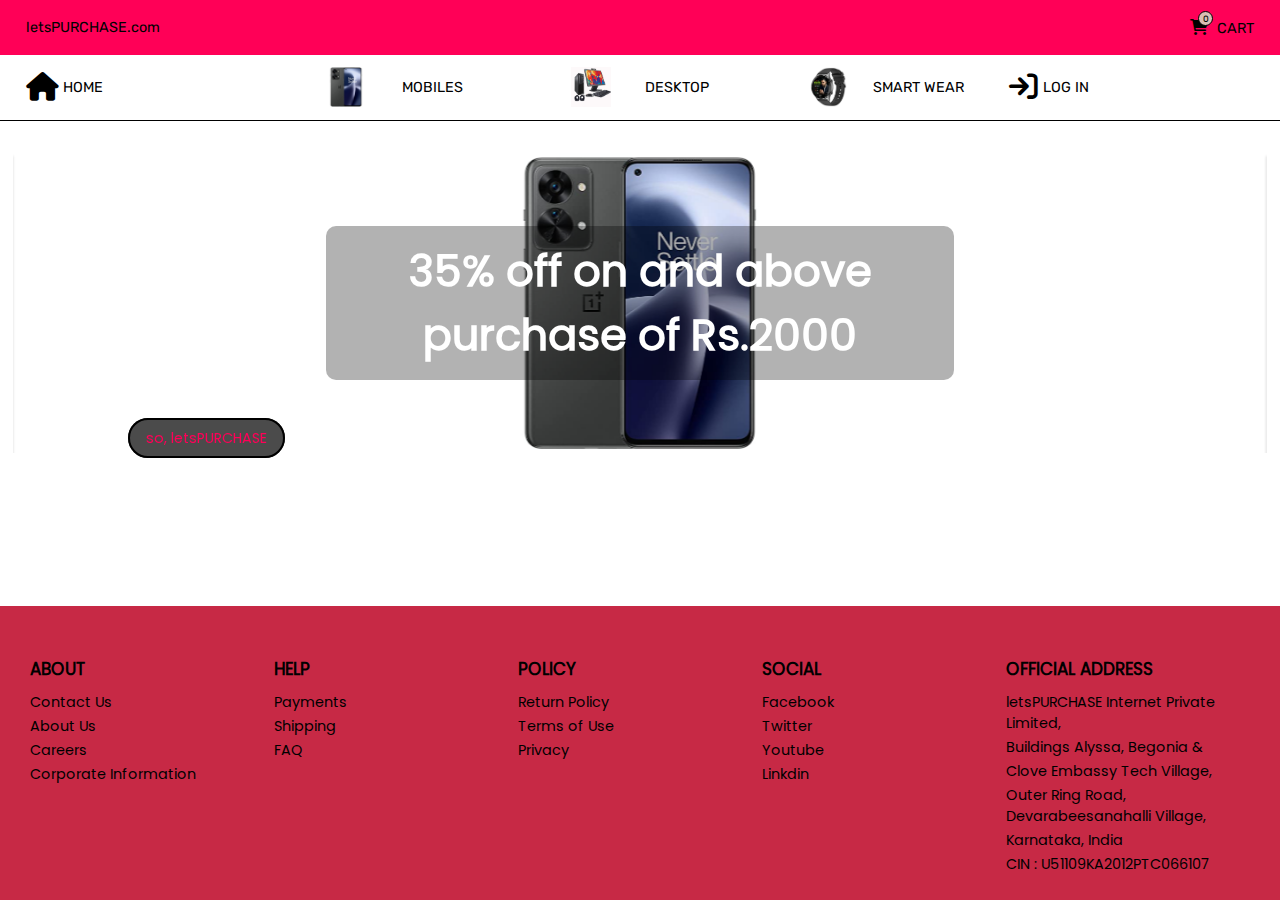
<file: index.html>
<!DOCTYPE html>
<html lang="en">

<head>
	<meta charset="UTF-8">
	<meta http-equiv="X-UA-Compatible" content="IE=edge">
	<meta name="viewport" content="width=device-width, initial-scale=1.0">
	<link rel="stylesheet" href="./style/style.css">
	<link rel="stylesheet" href="./style/all.min.css">
	<link rel="stylesheet" href="./style/swiper-bundle.min.css">
	<style>
		nav#departments li.navLi a.nav_a#homePage {
			color: #FF0057;
		}

		.navStockCard .navStockImg {
			max-height: 100%;
			max-width: 100%;
			object-fit: contain;
		}

		.navStockName {
			text-align: center;
		}
	</style>
	<title>let's purchase</title>
</head>

<body>
	<div id="mainDiv">
		<nav id="topNav">
			<div class="topNavDiv" id="top_main_nav">
				<div class="flexbox flex_grow_1 flex_row w_50">
					<div id="navController" class="toggleBtn space_between">
						<div class="toggleSign navDash"></div>
						<div class="toggleSign navDash"></div>
						<div class="toggleSign navDash"></div>
					</div>
					<a href="./index.html">letsPURCHASE.com</a>
					<a class="bagPage nav_a" href="./pages/bag.html">
						<span class="licon cart_span">
							<i class="fa-solid fa-cart-shopping"></i>
						</span>
						CART
						<span class="cart-item-no">0</span>
					</a>
				</div>

				<!-- <input type="search" name="search" id="search" placeholder="SEARCH"> -->

			</div>
			<div class="topNavDiv hideDepartment" id="departments">
				<ul id="navUl">
					<li class="navLi">
						<a id="homePage" class="nav_a flexbox align_center justify_start" href="./index.html">
							<span class="licon">
								<i class="fa-solid fa-house fs_2em"></i>
							</span>
							HOME
						</a>
					</li>

					<li class="navLi">
						<a href="./pages/mobiles.html" class="nav_a">
							<div id="mobilesPage" class="navStockCard">
								<img class="navStockImg" src="./img/mobiles/01.jpg" alt="mobiles">
								<p class="navStockName">MOBILES</p>
							</div>
						</a>
					</li>

					<li class="navLi">
						<a href="./pages/desktop.html" class="nav_a">
							<div id="desktopPage" class="navStockCard">
								<img class="navStockImg" src="./img/desktop/01.jpg" alt="mobiles">
								<p class="navStockName">DESKTOP</p>
							</div>
						</a>
					</li>

					<li class="navLi">
						<a href="./pages/smart_wear.html" class="nav_a">
							<div id="smartWearPage" class="navStockCard">
								<img class="navStockImg" src="./img/smart wear/01.jpg" alt="mobiles">
								<p class="navStockName">SMART WEAR</p>
							</div>
						</a>
					</li>

					<li class="navLi">
						<a id="loginPage" class="nav_a flexbox align_center justify_start" href="./pages/login.html">
							<span class="licon">
								<i class="fa-solid fa-arrow-right-to-bracket fs_2em"></i>
							</span>
							LOG IN
						</a>
					</li>

				</ul>
			</div>
		</nav>


		<div id="contentDiv">

			<section class="sec" id="sec_1">

				<h1>35% off on and above purchase of Rs.2000</h1>

				<p>
					<a href="./pages/products.html">so, letsPURCHASE</a>
				</p>


				<div class="swiper swiper1">

					<div class="swiper-wrapper">
						<div class="imgDiv swiper-slide">
							<img class="furImg" src="./img/mobiles/01.jpg" alt="img 1">
						</div>

						<div class="imgDiv swiper-slide">
							<img class="furImg" src="./img/cammera/01.webp" alt="img 2">
						</div>

						<div class="imgDiv swiper-slide">
							<img class="furImg" src="./img/desktop/01.jpg" alt="img 3">
						</div>
					</div>

				</div>

			</section>

		</div>


		<footer id="footer"></footer>

	</div>

	<script src="./scripts/nav_controller.js"></script>
	<script src="./scripts/swiper-bundle.min.js"></script>
	<script src="./scripts/footer.js"></script>

	<script>
		let swiper = new Swiper(".swiper1", {
			grabCursor: true,
			centeredSlides: true,
			slidesPerView: "auto",
			keyboard: {
				enabled: true,
			},
			autoplay: {
				delay: 2000,
			},
			loop: true,
		});

		let swiper_wrapper_class = document.getElementsByClassName("swiper-wrapper");
		for (let i = 0; i < swiper_wrapper_class.length; i++) {
			const wrapper = swiper_wrapper_class[i];
			wrapper.style.cursor = "default";

		}

	</script>
	<script src="./scripts/bag/item_nos.js"></script>
</body>

</html>
</file>
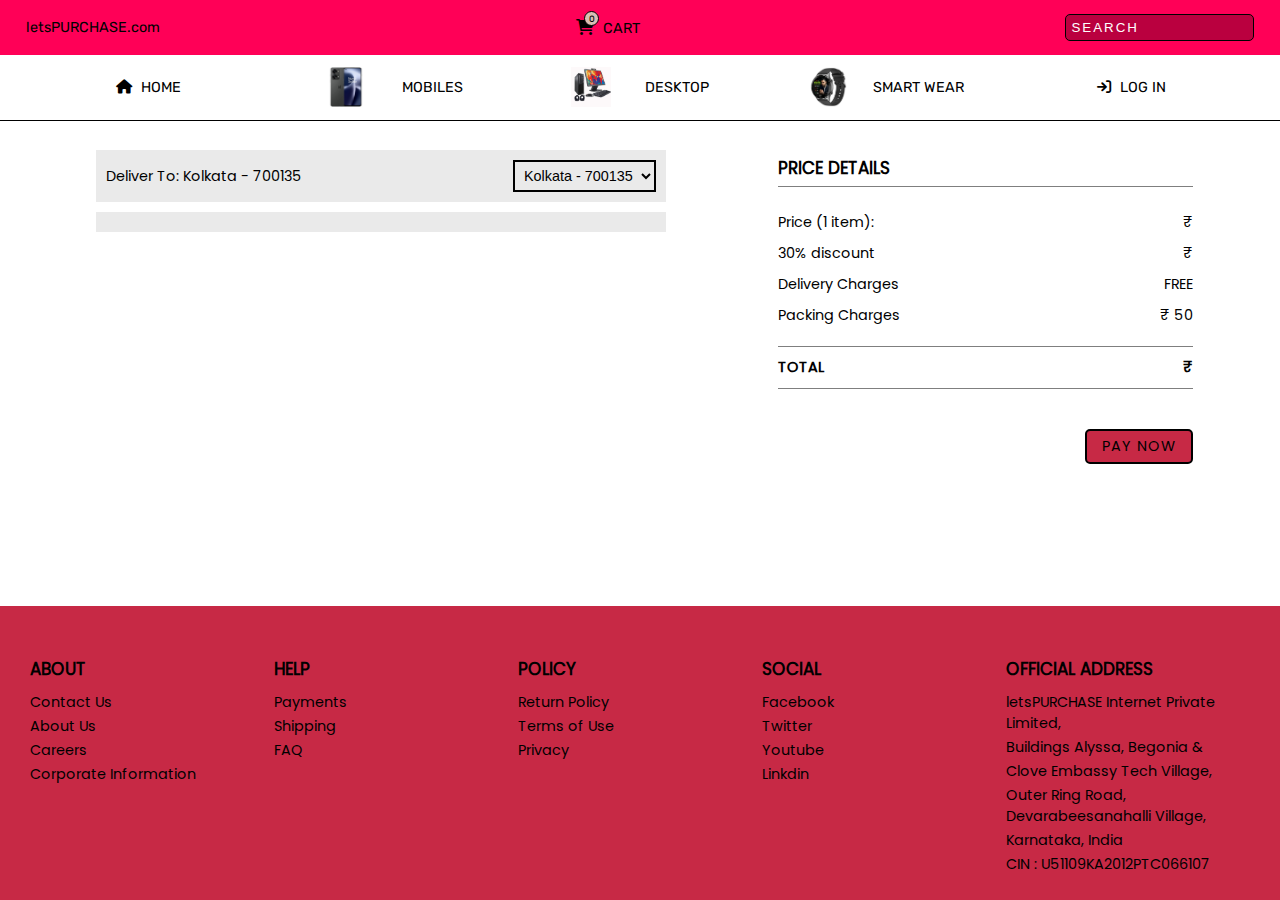
<file: pages/bag.html>
<!DOCTYPE html>
<html lang="en">

<head>
	<meta charset="UTF-8">
	<meta http-equiv="X-UA-Compatible" content="IE=edge">
	<meta name="viewport" content="width=device-width, initial-scale=1.0">
	<link rel="stylesheet" href="../style/style.css">
	<link rel="stylesheet" href="../style/all.min.css">
	<style>
		nav#departments ul#navUl li.navLi a#bagPage {
			color: #FF0057;
		}

		.navStockCard .navStockImg {
			max-height: 100%;
			max-width: 100%;
			object-fit: contain;
		}

		.navStockName {
			text-align: center;
		}
	</style>
	<title>CART</title>
</head>

<body>
	<div id="mainDiv">
		<nav id="topNav">
			<div class="topNavDiv" id="top_main_nav">
				<div class="flexbox flex_row w_50">
					<div id="navController" class="toggleBtn space_between">
						<div class="toggleSign navDash"></div>
						<div class="toggleSign navDash"></div>
						<div class="toggleSign navDash"></div>
					</div>
					<a href="../index.html">letsPURCHASE.com</a>
					<a class="bagPage nav_a" href="./bag.html">
						<span class="licon cart_span">
							<i class="fa-solid fa-cart-shopping"></i>
						</span>
						CART
						<span class="cart-item-no">0</span>
					</a>
				</div>
				<input type="search" name="search" id="search" placeholder="SEARCH">

			</div>
			<div class="topNavDiv  short_top_nav hideDepartment" id="departments">
				<ul id="navUl">
					<li class="navLi">
						<a id="homePage" class="nav_a" href="../index.html">
							<span class="licon">
								<i class="fa-solid fa-house"></i>
							</span>
							HOME
						</a>
					</li>

					<li class="navLi">
						<a href="./mobiles.html" class="nav_a">
							<div id="mobilesPage" class="navStockCard">
								<img class="navStockImg" src="../img/mobiles/01.jpg" alt="mobiles">
								<p class="navStockName">MOBILES</p>
							</div>
						</a>
					</li>

					<li class="navLi">
						<a href="./desktop.html" class="nav_a">
							<div id="desktopPage" class="navStockCard">
								<img class="navStockImg" src="../img/desktop/01.jpg" alt="mobiles">
								<p class="navStockName">DESKTOP</p>
							</div>
						</a>
					</li>

					<li class="navLi">
						<a href="./smart_wear.html" class="nav_a">
							<div id="smartWearPage" class="navStockCard">
								<img class="navStockImg" src="../img/smart wear/01.jpg" alt="mobiles">
								<p class="navStockName">SMART WEAR</p>
							</div>
						</a>
					</li>

					<li class="navLi">
						<a id="loginPage" class="nav_a" href="./login.html">
							<span class="licon">
								<i class="fa-solid fa-arrow-right-to-bracket"></i>
							</span>
							LOG IN
						</a>
					</li>

				</ul>
			</div>
		</nav>

		<div id="cartContainer">

			<div id="cartProductDetails" class="cartDiv">
				<div id="cartAddress">
					<p>Deliver To: <span>Kolkata - 700135</span></p>
					<select name="selectedPin" id="selectedPin">
						<option value="Kolkata - 700135">Kolkata - 700135</option>
						<option value="Kolkata - 700135">Kolkata - 700135</option>
						<option value="Kolkata - 700135">Kolkata - 700135</option>
					</select>
				</div>

				<div id="cartProductList">

					<!-- <div class="cpl">

						<div class="cpl1">
							<div>
								<img src="../img/mobiles/01.jpg" alt="image">
							</div>
							<ul>
								<li>
									<P class="changeNegQTY">-</P>
								</li>
								<li>
									<input type="text" name="qty" class="cartProductQTY" value="1">
								</li>
								<li>
									<P class="changePosQTY">+</P>
								</li>
							</ul>
						</div>

						<div class="cpl2">
							<p>product name</p>
							<p><span>₹ </span> <span class="priceAMT">20,000</span></p>
							<p>maximum delivery time</p>
							<p class="cartRemove">REMOVE</p>
						</div>

					</div>

					<div class="cpl">
						<div class="cpl1">
							<div>
								<img src="../img/mobiles/01.jpg" alt="image">
							</div>
							<ul>
								<li>
									<P class="changeNegQTY">-</P>
								</li>
								<li>
									<input type="text" name="qty" class="cartProductQTY" value="1">
								</li>
								<li>
									<P class="changePosQTY">+</P>
								</li>
							</ul>
						</div>

						<div class="cpl2">
							<p>product name</p>
							<p> <span>₹ </span> <span class="priceAMT">25,000</span></p>
							<p>maximum delivery time</p>
							<p class="cartRemove">REMOVE</p>
						</div>
					</div> -->

				</div>
			</div>


			<div id="cartPaymentDetails" class="cartDiv">
				<h3>PRICE DETAILS</h3>

				<div id="cartPaymentINFO">

				</div>

				<div class="cartPaymentDetailsDiv">
					<p>Price (<span>1 item</span>):</p>
					<p> <span class="amtSign">₹</span> <span class="billItem" id="grossAmt"></span></p>
				</div>

				<div class="cartPaymentDetailsDiv">
					<p>30% discount</p>
					<p><span>₹</span> <span class="billItem" id="discount"></span></p>
				</div>

				<div class="cartPaymentDetailsDiv">
					<p>Delivery Charges</p>
					<p class="billItem">FREE</p>
				</div>

				<div class="cartPaymentDetailsDiv">
					<p>Packing Charges</p>
					<p><span>₹</span> <span class="billItem" id="delCh"> 50 </span></p>
				</div>

				<div id="cartTotalAmount" class="cartPaymentDetailsDiv">
					<p>TOTAL</p>
					<p><span>₹</span> <span class="billItem" id="payableAmt"> </span> </p>
				</div>

				<div id="payNow">
					<p id="payNowBtn">PAY NOW</p>
				</div>
			</div>
		</div>

		<footer id="footer"></footer>
	</div>
	<script src="../scripts/nav_controller.js"></script>
	<script src="../scripts/bag/maintain_bag.js"></script>
	<script src="../scripts/bag/item_nos.js"></script>
	<script src="../scripts/footer.js"></script>

</body>

</html>
</file>
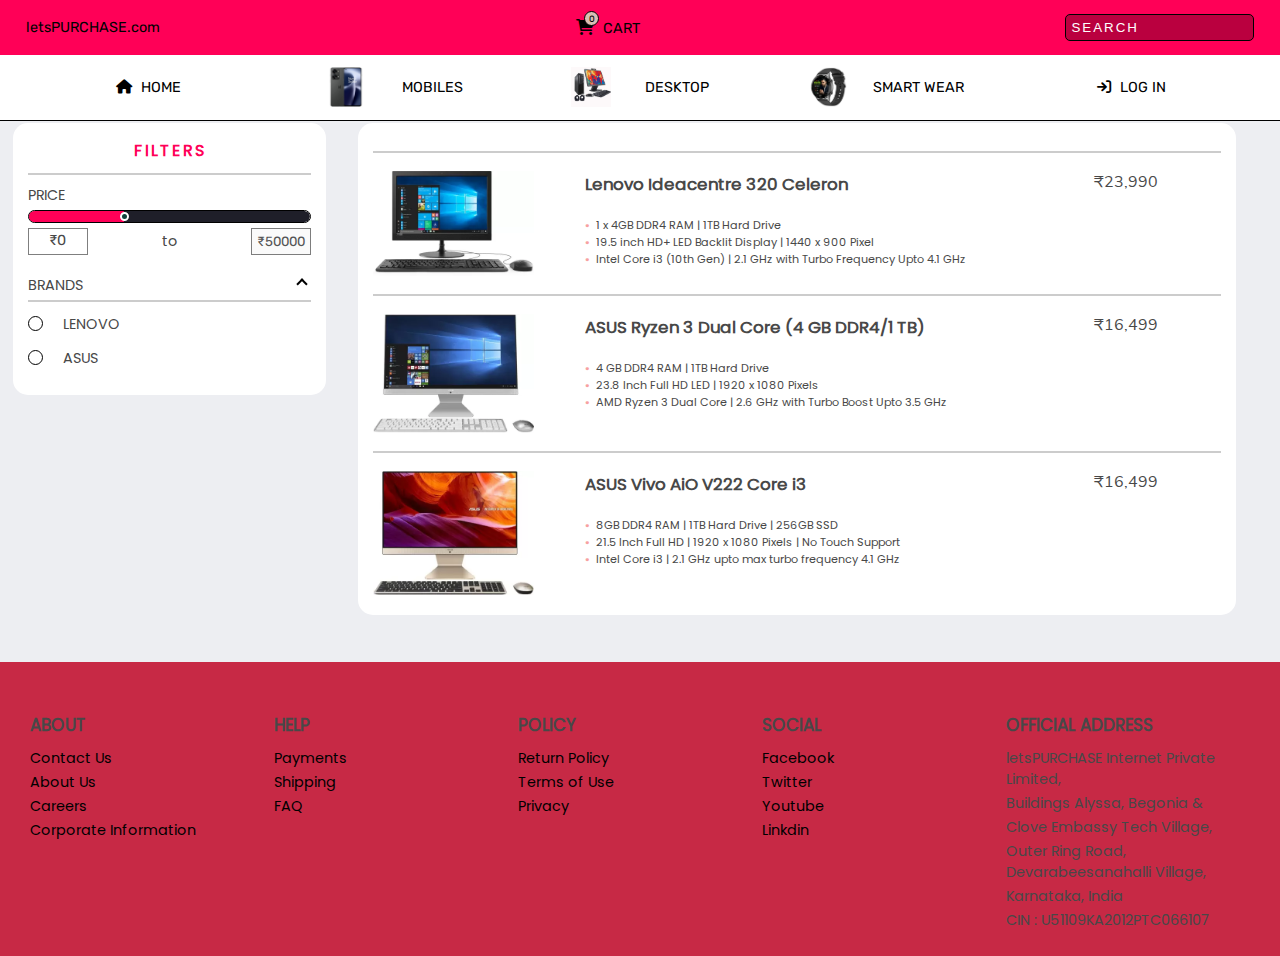
<file: pages/desktop.html>
<!DOCTYPE html>
<html lang="en">

<head>
	<meta charset="UTF-8">
	<meta http-equiv="X-UA-Compatible" content="IE=edge">
	<meta name="viewport" content="width=device-width, initial-scale=1.0">
	<link rel="stylesheet" href="../style/style.css">
	<link rel="stylesheet" href="../style/all.min.css">
	<style>
		.navStockCard .navStockImg {
			max-height: 100%;
			max-width: 100%;
			object-fit: contain;
		}

		.navStockName {
			text-align: center;
		}
	</style>
	<title>DESKTOPS</title>
</head>

<body>
	<div id="mainDiv" class="bg-black-100">

		<nav id="topNav">
			<div class="topNavDiv" id="top_main_nav">
				<div class="flexbox flex_row w_50">
					<div id="navController" class="toggleBtn space_between">
						<div class="toggleSign navDash"></div>
						<div class="toggleSign navDash"></div>
						<div class="toggleSign navDash"></div>
					</div>

					<a href="../index.html">letsPURCHASE.com</a>
					<a class="bagPage nav_a" href="./bag.html">
						<span class="licon cart_span">
							<i class="fa-solid fa-cart-shopping"></i>
						</span>
						CART
						<span class="cart-item-no">0</span>
					</a>
				</div>
				<input type="search" name="search" id="search" placeholder="SEARCH">

			</div>
			<div class="topNavDiv hideDepartment short_top_nav" id="departments">
				<ul id="navUl">
					<li class="navLi">
						<a id="homePage" class="nav_a" href="../index.html">
							<span class="licon">
								<i class="fa-solid fa-house"></i>
							</span>
							HOME
						</a>
					</li>

					<li class="navLi">
						<a href="./mobiles.html" class="nav_a">
							<div id="mobilesPage" class="navStockCard">
								<img class="navStockImg" src="../img/mobiles/01.jpg" alt="mobiles">
								<p class="navStockName">MOBILES</p>
							</div>
						</a>
					</li>

					<li class="navLi">
						<a href="./desktop.html" class="nav_a">
							<div id="desktopPage" class="navStockCard">
								<img class="navStockImg" src="../img/desktop/01.jpg" alt="mobiles">
								<p class="navStockName">DESKTOP</p>
							</div>
						</a>
					</li>

					<li class="navLi">
						<a href="./smart_wear.html" class="nav_a">
							<div id="smartWearPage" class="navStockCard">
								<img class="navStockImg" src="../img/smart wear/01.jpg" alt="mobiles">
								<p class="navStockName">SMART WEAR</p>
							</div>
						</a>
					</li>

					<li class="navLi">
						<a id="loginPage" class="nav_a" href="./login.html">
							<span class="licon">
								<i class="fa-solid fa-arrow-right-to-bracket"></i>
							</span>
							LOG IN
						</a>
					</li>

				</ul>
			</div>
		</nav>

		<div id="desktopListContainer">
			<!-- STOCK FILTERS -->
			<div id="filterToggleBtnCover" class="btnCover" class="absolute">
				<div id="filterToggleBtn" class="space_between">
					<div class="toggleSign filterBtnSign bg_red"></div>
					<div class="toggleSign filterBtnSign bg_red"></div>
					<div class="toggleSign filterBtnSign bg_red"></div>
				</div>
			</div>

			<div id="stockFilters" class="hideStockFilter">
				<h2 id="filterHeadding">FILTERS</h2>
				<div class="hr_2px bg_black_20 side_bar_hr hr_w_100"></div>
				<div id="filter_by_price">
					<p class="filterOptionHeadding">PRICE</p>
					<div id="scaleDiv">
						<input type="range" name="priceScale" id="priceScale" min="0" max="150000">
					</div>
					<div id="scaleDisplayDiv">
						<span id="starting_price">₹0</span>
						to
						<input type="text" name="ending_price" id="ending_price"></input>
					</div>
				</div>
				<div id="filterByBrand">
					<p class="filterOptionHeadding dropDown" id="filterByBrandHeadding">BRANDS</p>
					<div class="hr_2px bg_black_20 side_bar_hr hr_w_100"></div>
					<div class="filterBrandNames" id="filterBrandNames">
						<label class="inputLabel">
							<input type="checkbox" id="lenovoFilterCheckbox">
							<span></span>
							LENOVO
						</label>
						<label class="inputLabel">
							<input type="checkbox" id="asusFilterCheckbox">
							<span></span>
							ASUS
						</label>
					</div>
				</div>
			</div>
			<div id="computers" class="stockListHolder indvStock"> </div>
		</div>
		<footer id="footer"></footer>
	</div>
	<script src="../scripts/nav_controller.js"></script>
	<script src="../scripts/desktop.js"></script>
	<script src="../scripts/bag/item_nos.js"></script>
	<script src="../scripts/footer.js"></script>
</body>

</html>
</file>
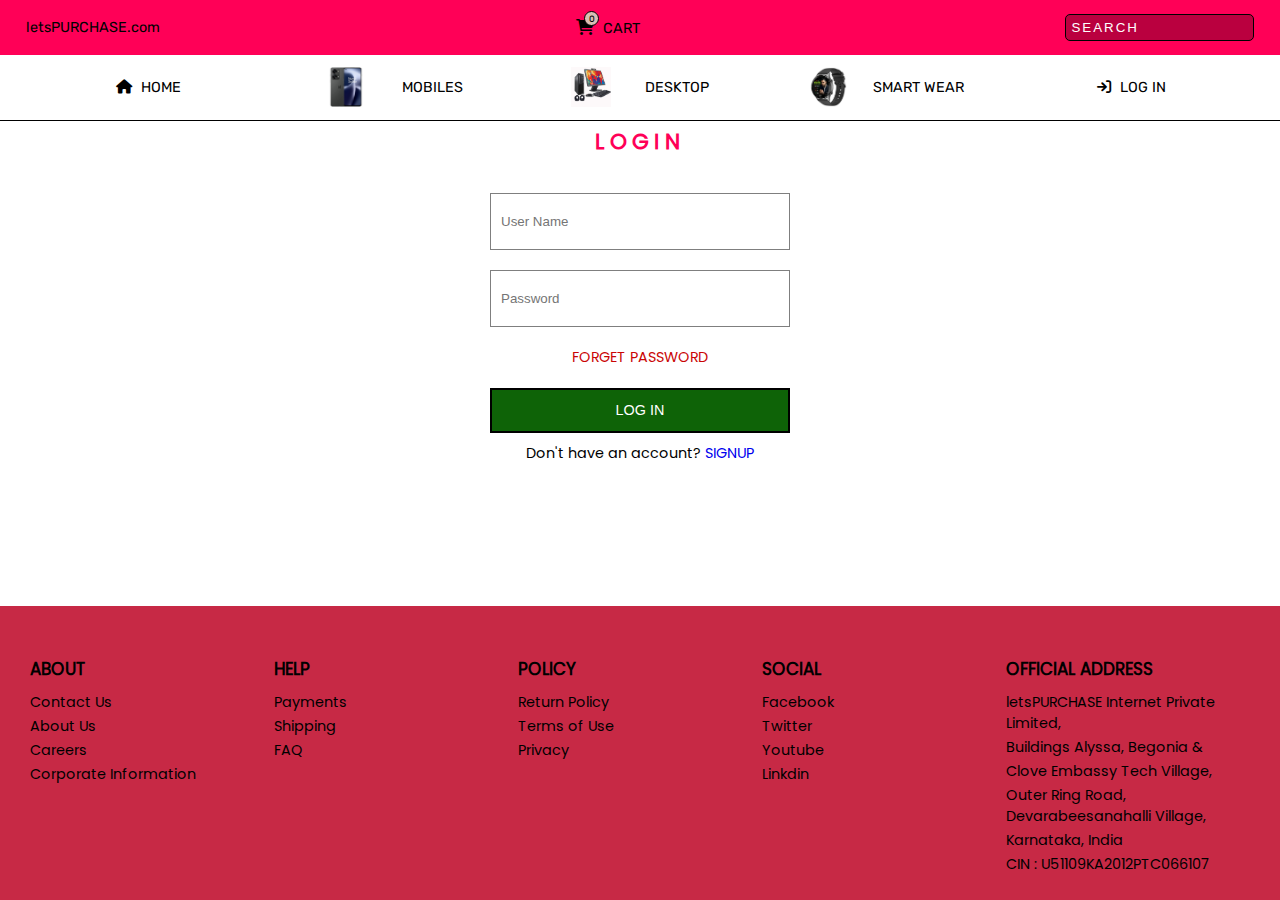
<file: pages/login.html>
<!DOCTYPE html>
<html lang="en">

<head>
	<meta charset="UTF-8">
	<meta http-equiv="X-UA-Compatible" content="IE=edge">
	<meta name="viewport" content="width=device-width, initial-scale=1.0">
	<link rel="stylesheet" href="../style/style.css">
	<link rel="stylesheet" href="../style/all.min.css">
	<style>
		nav#departments li.navLi a.nav_a#homePage {
			color: #FF0057;
		}

		.navStockCard .navStockImg {
			max-height: 100%;
			max-width: 100%;
			object-fit: contain;
		}

		.navStockName {
			text-align: center;
		}
	</style>
	<style>
		#loginSignupDiv {
			width: 300px;
			height: 400px;
			margin: 125px auto 25px;
			font-size: 1em;
			position: relative;
			overflow-x: hidden;
		}

		#loginSignupDivSlider {
			width: 700px;
			height: 100%;
			display: flex;
			flex-direction: row;
			align-items: center;
			justify-content: space-between;
			position: absolute;
			transition: 1.5s ease;
		}

		.loginSignupDivSliderSlide {
			left: 0;
		}

		.loginSignup {
			width: 300px;
			height: 100%;
			background-color: white;
		}

		.loginSignupSlide.loginSignupDivSliderSlide {
			/* left: -300px; */
			transform: translateX(-400px);
		}

		#loginSignupDiv h3 {
			margin: 0 auto 20px;
			text-align: center;
			font-size: 1.5em;
			color: #FF0057;
			text-transform: uppercase;
			letter-spacing: 5px;
		}

		form#login_form,
		form#signin_form {
			width: 100%;
			height: 75%;
			display: flex;
			flex-direction: column;
			align-items: flex-start;
			justify-content: center;
		}

		#loginSignupDiv form#login_form input,
		#loginSignupDiv form#signin_form input {
			width: 100%;
			border: 1px solid rgba(0, 0, 0, 0.5);
			outline: none;
			margin-bottom: 20px;
			padding: 20px 10px;
		}


		#loginSignupDiv form#login_form input#login_password,
		#loginSignupDiv form#signin_form input#signin_password {
			margin-bottom: 20px;
		}

		#loginSignupDiv #signInBTN,
		#loginSignupDiv #logInBTN {
			width: 100%;
			height: 45px;
			outline: none;
			border: 2px solid black;
			background-color: #0e6307;
			padding: 5px 10px;
			margin: 20px auto 0;
			cursor: pointer;
			color: white;
			transition: 0.1s ease;
			text-transform: uppercase;
			font-size: 1em;
		}

		#loginSignupDiv #signInBTN:hover,
		#loginSignupDiv #logInBTN:hover {
			background-color: #1dc90e;
			color: black;
		}

		#loginSignupDiv #login_form a,
		#login_form a#signUpLink {
			margin: 0 auto;
			font-size: 1em;
			text-decoration: none;
			transition: 0.15s ease;
			text-transform: uppercase;
			cursor: pointer;
		}

		a#forgetPassword {
			color: #ca0505;
		}

		a#forgetPassword:hover {
			color: #FF0057;
		}

		#forPassSol {
			margin: 10px auto 0;
			text-align: center;
			color: #1dc90e;
			padding: 10px 0;
		}

		#login_form p {
			text-align: center;
			margin: 10px auto 0;
		}

		#login_form p span {
			color: blue;
		}

		nav#departments li.navLi a.nav_a#loginPage {
			color: #FF0057;
		}
	</style>

	<title>Landing Page Demo</title>

</head>

<body>

	<div id="mainDiv">

		<nav id="topNav">
			<div class="topNavDiv" id="top_main_nav">
				<div class="flexbox flex_row w_50">
					<div id="navController" class="toggleBtn space_between">
						<div class="toggleSign navDash"></div>
						<div class="toggleSign navDash"></div>
						<div class="toggleSign navDash"></div>
					</div>
					<a href="../index.html">letsPURCHASE.com</a>
					<a class="bagPage nav_a" href="./bag.html">
						<span class="licon cart_span">
							<i class="fa-solid fa-cart-shopping"></i>
						</span>
						CART
						<span class="cart-item-no">0</span>
					</a>
				</div>
				<input type="search" name="search" id="search" placeholder="SEARCH">

			</div>
			<div class="topNavDiv short_top_nav hideDepartment" id="departments">
				<ul id="navUl">
					<li class="navLi">
						<a id="homePage" class="nav_a" href="../index.html">
							<span class="licon">
								<i class="fa-solid fa-house"></i>
							</span>
							HOME
						</a>
					</li>

					<li class="navLi">
						<a href="./mobiles.html" class="nav_a">
							<div id="mobilesPage" class="navStockCard">
								<img class="navStockImg" src="../img/mobiles/01.jpg" alt="mobiles">
								<p class="navStockName">MOBILES</p>
							</div>
						</a>
					</li>

					<li class="navLi">
						<a href="./desktop.html" class="nav_a">
							<div id="desktopPage" class="navStockCard">
								<img class="navStockImg" src="../img/desktop/01.jpg" alt="mobiles">
								<p class="navStockName">DESKTOP</p>
							</div>
						</a>
					</li>

					<li class="navLi">
						<a href="./smart_wear.html" class="nav_a">
							<div id="smartWearPage" class="navStockCard">
								<img class="navStockImg" src="../img/smart wear/01.jpg" alt="mobiles">
								<p class="navStockName">SMART WEAR</p>
							</div>
						</a>
					</li>

					<li class="navLi">
						<a id="loginPage" class="nav_a" href="./login.html">
							<span class="licon">
								<i class="fa-solid fa-arrow-right-to-bracket"></i>
							</span>
							LOG IN
						</a>
					</li>

				</ul>
			</div>
		</nav>

		<div id="loginSignupDiv">

			<div id="loginSignupDivSlider" class="loginSignupDivSliderSlide">
				<div class="loginSignup" id="loginDiv">
					<h3>LOGIN</h3>
					<form id="login_form" action="#" method="post">
						<input type="text" id="login_user_name" placeholder="User Name">
						<input type="password" id="login_password" placeholder="Password">
						<a id="forgetPassword">forget password</a>
						<button type="submit" id="logInBTN">Log In</button>
						<p>Don't have an account? <span><a href="#" id="signUpLink">Signup</a></span> </p>
					</form>
					<p id="forPassSol"></p>
				</div>
				<div class="loginSignup" id="signupDiv">
					<h3>register</h3>
					<form id="signin_form" action="#" method="post">
						<input type="text" id="signin_user-name" placeholder="Enter Your Name">
						<input type="text" id="signin_user_name" placeholder="Enter User-Name">
						<input type="password" id="signin_password" placeholder="Enter a Strong Password">
						<button type="submit" id="signInBTN">Sign In</button>
					</form>
				</div>
			</div>
		</div>
		<footer id="footer"></footer>
	</div>
	<script src="../scripts/nav_controller.js"></script>
	<script>
		let loginSignupDivSlider = document.querySelector("#loginSignupDivSlider");
		let signUpLink = document.querySelector("#signUpLink");
		signUpLink.addEventListener("click", () => {
			loginSignupDivSlider.classList.add("loginSignupSlide");
		})

		let forgetPassword = document.querySelector("#forgetPassword");
		forgetPassword.addEventListener("click", () => {
			let id = document.querySelector("#login_user_name")
			document.querySelector("#forPassSol").style.backgroundColor = "black"
			if (id.value) {
				document.querySelector("#forPassSol").innerText = `OTP Send to Your Given ID:- ${id.value}`
			} else {
				document.querySelector("#forPassSol").innerText = `please enter your Email ID or User-Name`
			}

			setTimeout(() => {
				document.querySelector("#forPassSol").innerText = ""
				document.querySelector("#forPassSol").style.backgroundColor = ""
			}, 2000);

		})
	</script>

	<script src="../scripts/bag/item_nos.js"></script>
	<script src="../scripts/footer.js"></script>

</body>

</html>
</file>
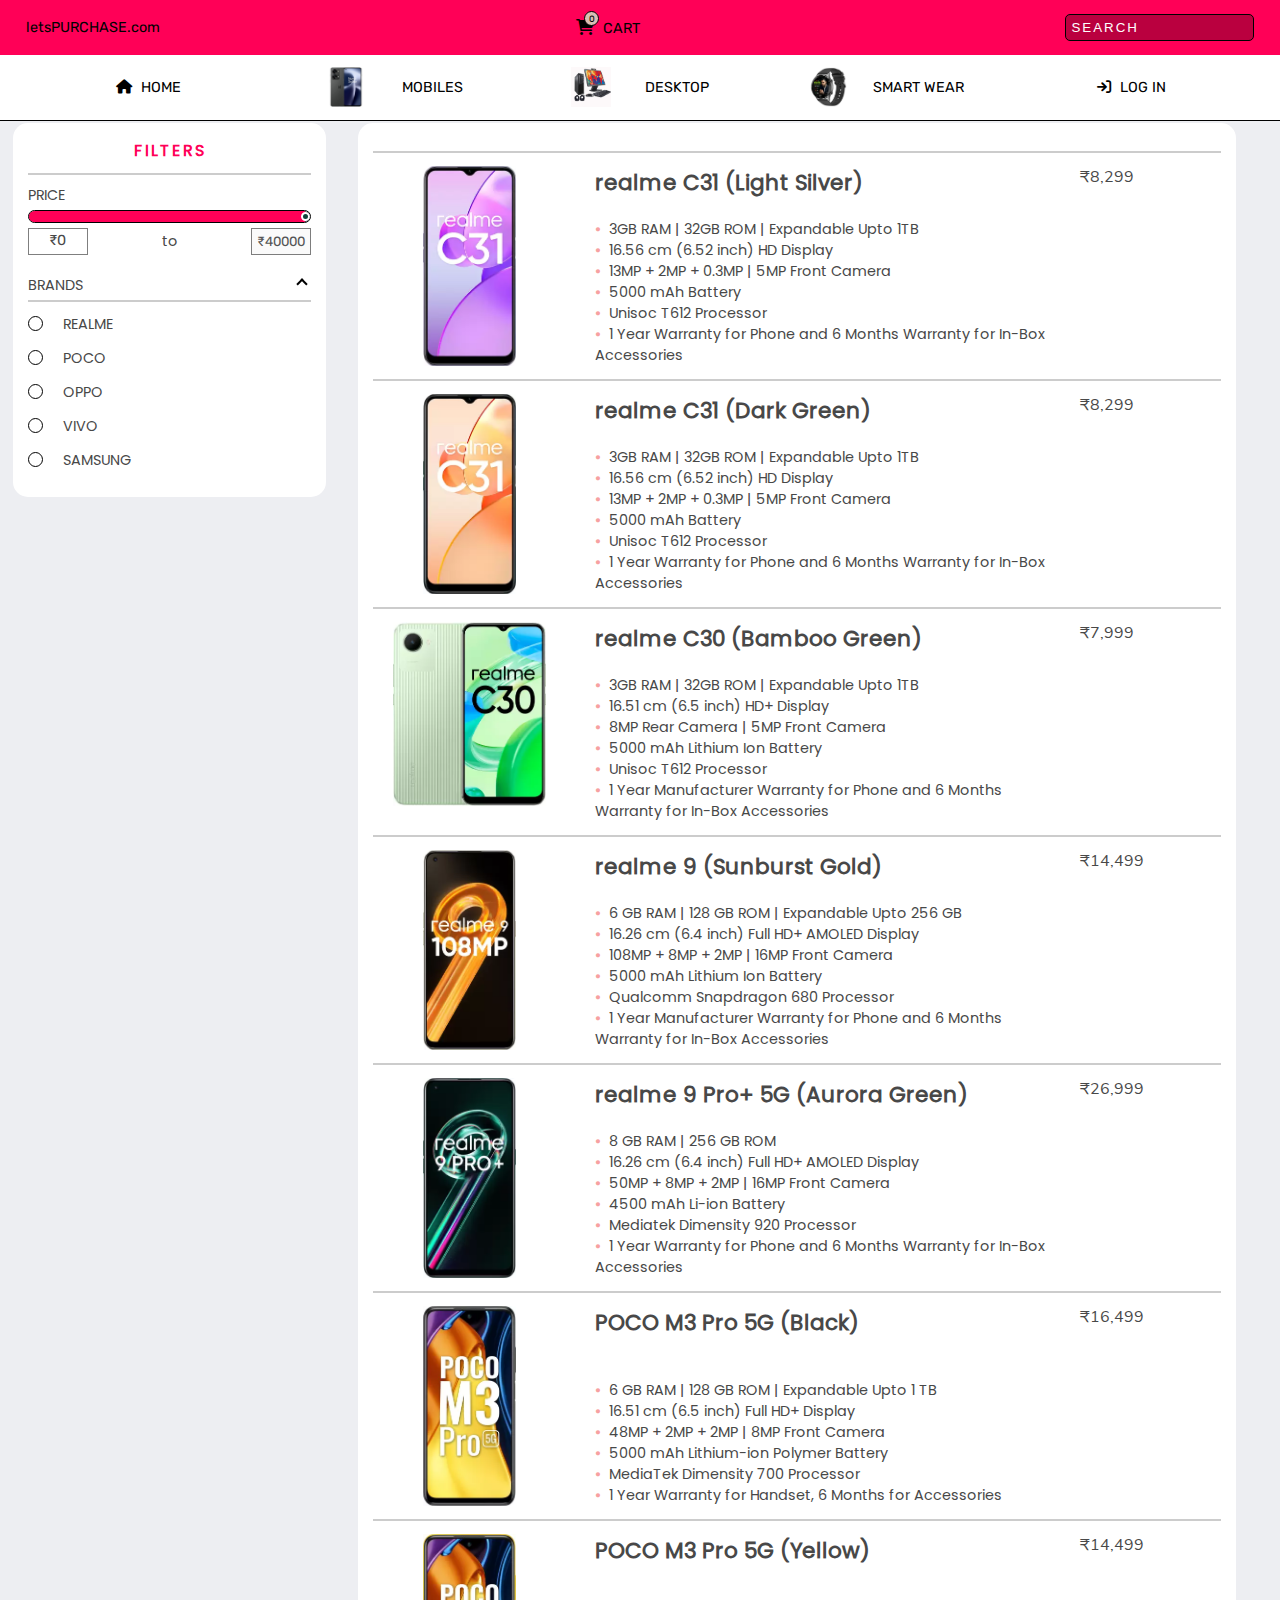
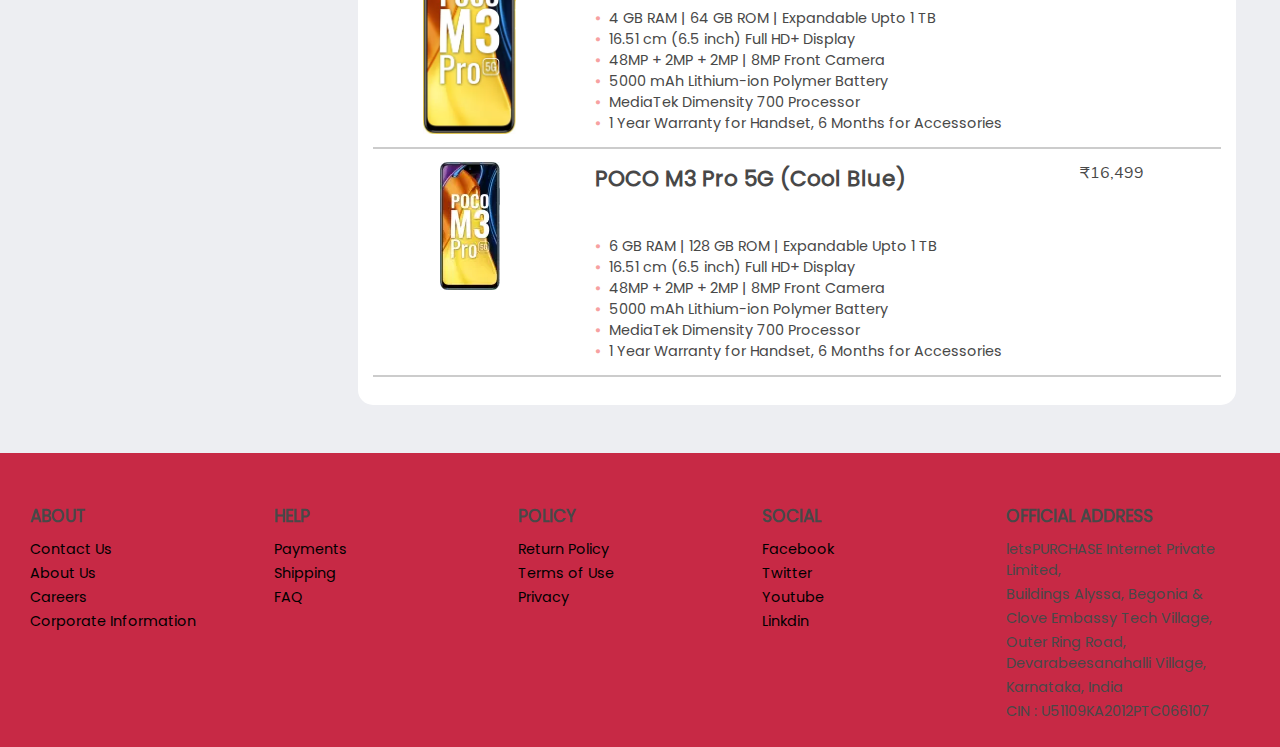
<file: pages/mobiles.html>
<!DOCTYPE html>
<html lang="en">

<head>
	<meta charset="UTF-8">
	<meta http-equiv="X-UA-Compatible" content="IE=edge">
	<meta name="viewport" content="width=device-width, initial-scale=1.0">
	<link rel="stylesheet" href="../style/style.css">
	<link rel="stylesheet" href="../style/all.min.css">

	<style>
		nav#departments li.navLi ul li a#mobiles {
			color: white;
		}

		.navStockCard .navStockImg {
			max-height: 100%;
			max-width: 100%;
			object-fit: contain;
		}

		.navStockName {
			text-align: center;
		}
	</style>

	<title>MOBILES</title>

</head>

<body>
	<div id="mainDiv" class="bg-black-100">

		<nav id="topNav">
			<div class="topNavDiv" id="top_main_nav">
				<div class="flexbox flex_row w_50">
					<div id="navController" class="toggleBtn space_between">
						<div class="toggleSign navDash"></div>
						<div class="toggleSign navDash"></div>
						<div class="toggleSign navDash"></div>
					</div>
					<a href="../index.html">letsPURCHASE.com</a>
					<a class="bagPage nav_a" href="./bag.html">
						<span class="licon cart_span">
							<i class="fa-solid fa-cart-shopping"></i>
						</span>
						CART
						<span class="cart-item-no">0</span>
					</a>
				</div>
				<input type="search" name="search" id="search" placeholder="SEARCH">

			</div>
			<div class="topNavDiv hideDepartment short_top_nav" id="departments">
				<ul id="navUl">
					<li class="navLi departmentLi">
						<a id="homePage" class="nav_a" href="../index.html">
							<span class="licon">
								<i class="fa-solid fa-house"></i>
							</span>
							HOME
						</a>
					</li>

					<li class="navLi departmentLi">
						<a href="../mobiles.html" class="nav_a">
							<div id="mobilesPage" class="navStockCard">
								<img class="navStockImg" src="../img/mobiles/01.jpg" alt="mobiles">
								<p class="navStockName">MOBILES</p>
							</div>
						</a>
					</li>

					<li class="navLi departmentLi">
						<a href="./desktop.html" class="nav_a">
							<div id="desktopPage" class="navStockCard">
								<img class="navStockImg" src="../img/desktop/01.jpg" alt="mobiles">
								<p class="navStockName">DESKTOP</p>
							</div>
						</a>
					</li>

					<li class="navLi departmentLi">
						<a href="./smart_wear.html" class="nav_a">
							<div id="smartWearPage" class="navStockCard">
								<img class="navStockImg" src="../img/smart wear/01.jpg" alt="mobiles">
								<p class="navStockName">SMART WEAR</p>
							</div>
						</a>
					</li>

					<li class="navLi departmentLi">
						<a id="loginPage" class="nav_a" href="./login.html">
							<span class="licon">
								<i class="fa-solid fa-arrow-right-to-bracket"></i>
							</span>
							LOG IN
						</a>
					</li>

				</ul>
			</div>
		</nav>

		<div id="mobileListContainer" class = "relative">
			<!-- STOCK FILTERS -->
			<div id="filterToggleBtnCover" class="btnCover" class="absolute">
				<div id="filterToggleBtn" class="space_between">
					<div class="toggleSign filterBtnSign bg_red"></div>
					<div class="toggleSign filterBtnSign bg_red"></div>
					<div class="toggleSign filterBtnSign bg_red"></div>
				</div>
			</div>
			<div id="stockFilters" class="hideStockFilter">
				<h2 id="filterHeadding">FILTERS</h2>
				<div class="hr_2px bg_black_20 side_bar_hr hr_w_100"></div>
				<div id="filter_by_price">
					<p class="filterOptionHeadding">PRICE</p>
					<div id="scaleDiv">
						<input type="range" name="priceScale" id="priceScale" min="0" max="40000" value="26000"
							onmousemove="rangeSlide(this.value)">
					</div>
					<div id="scaleDisplayDiv">
						<span id="starting_price">₹0</span>
						to
						<input type="text" name="ending_price" id="ending_price"></input>
					</div>
				</div>

				<div id="filterByBrand">

					<p class="filterOptionHeadding dropDown" id="filterByBrandHeadding">BRANDS</p>
					<div class="hr_2px bg_black_20 side_bar_hr hr_w_100"></div>

					<div class="filterBrandNames" id="filterBrandNames">

						<label class="inputLabel">
							<input type="checkbox" id="realmeFilterCheckbox">
							<span></span>
							REALME
						</label>

						<label class="inputLabel">
							<input type="checkbox" id="pocoFilterCheckbox">
							<span></span>
							POCO
						</label>

						<label class="inputLabel">
							<input type="checkbox" id="oppoFilterCheckbox">
							<span></span>
							OPPO
						</label>

						<label class="inputLabel">
							<input type="checkbox" id="vivoFilterCheckbox">
							<span></span>
							VIVO
						</label>

						<label class="inputLabel">
							<input type="checkbox" id="samsungFilterCheckbox">
							<span></span>
							SAMSUNG
						</label>
					</div>
				</div>

			</div>
			<div id="mobiles" class="stockListHolder">

			</div>
		</div>
		<footer id="footer"></footer>
	</div>

	<script>

		let filterByBrandHeadding = document.getElementById("filterByBrandHeadding")
		let filterBrandNames = document.getElementById("filterBrandNames")

		function rangeSlide(value) {
			document.querySelector("#ending_price").innerText = `₹${value}`
		}

		function manageDropDownBox(dropDownBtn, dropDownBox) {
			dropDownBtn.addEventListener("click", (e) => {
				e.stopPropagation();
				dropDownBox.classList.toggle("hideDropDownBox")
				dropDownBtn.classList.toggle("filterOpen")
			})
		}

		manageDropDownBox(filterByBrandHeadding, filterBrandNames)

	</script>
	<script src="../scripts/nav_controller.js"></script>
	<script type="module" src="../scripts/mobiles.js"></script>
	<script src="../scripts/bag/item_nos.js"></script>
	<script src="../scripts/footer.js"></script>
</body>

</html>
</file>
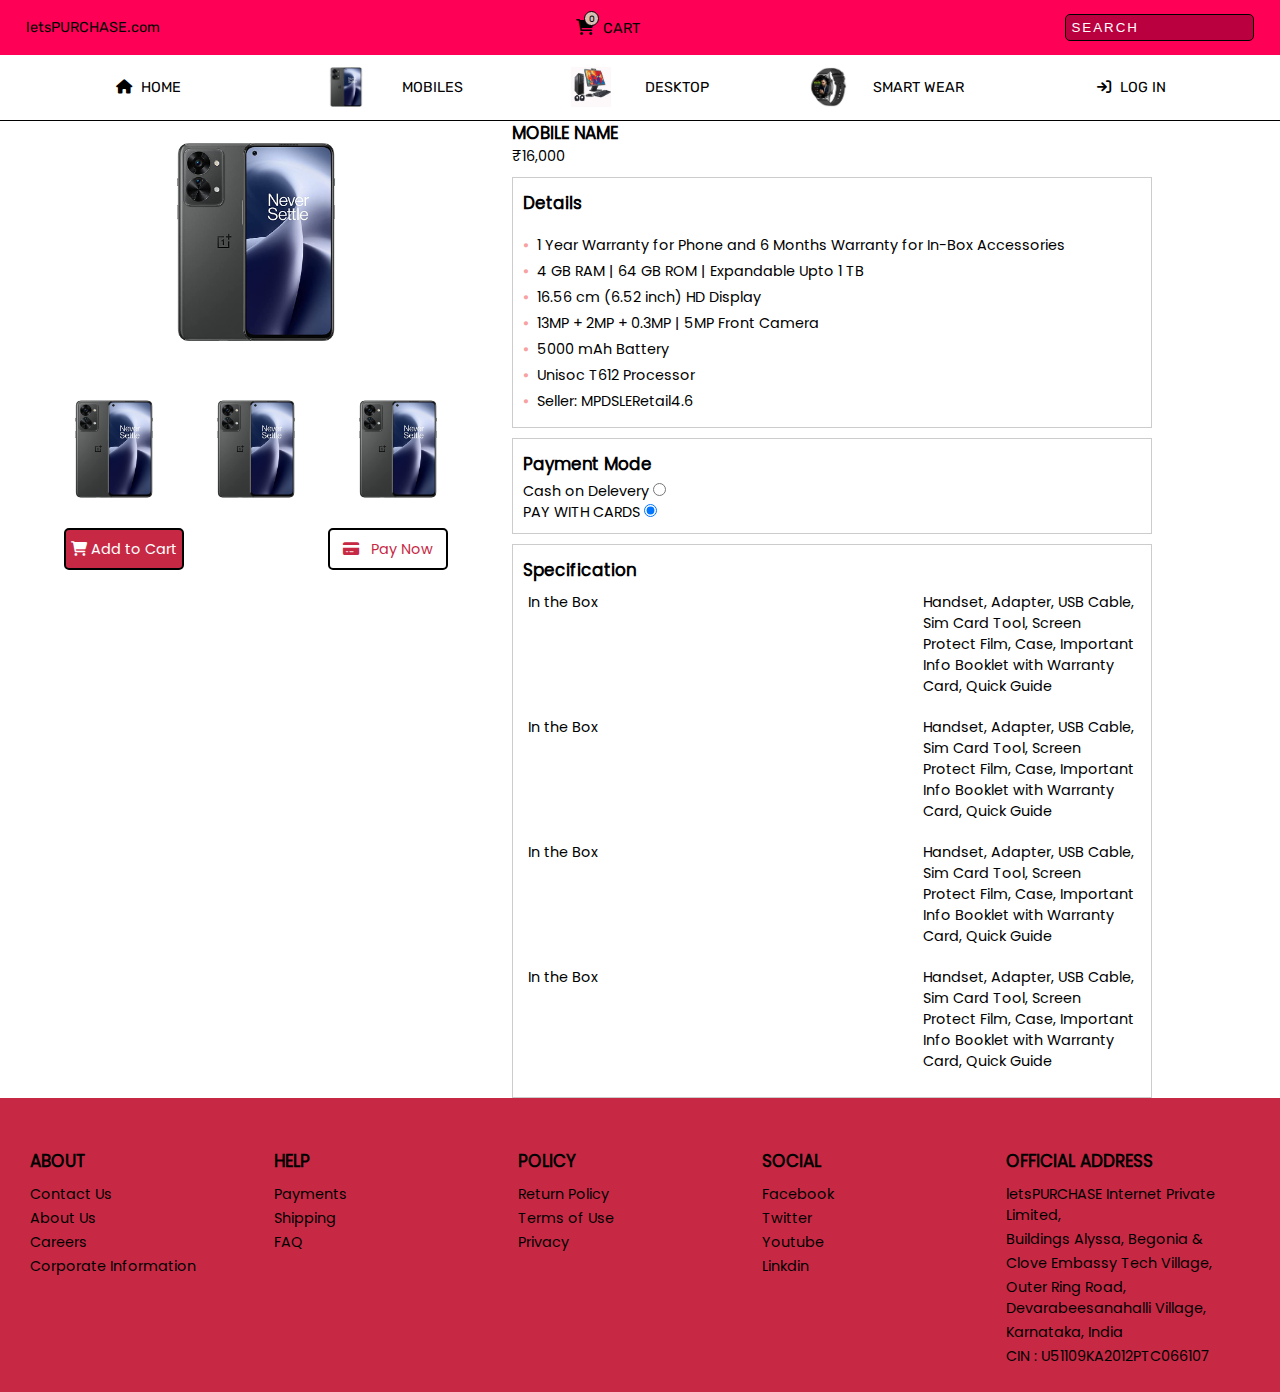
<file: pages/product_details.html>
<!DOCTYPE html>
<html lang="en">

<head>
	<meta charset="UTF-8">
	<meta http-equiv="X-UA-Compatible" content="IE=edge">
	<meta name="viewport" content="width=device-width, initial-scale=1.0">
	<link rel="stylesheet" href="../style/style.css">
	<!-- <link rel="stylesheet" href="../style/products_details.css"> -->
	<link rel="stylesheet" href="../style/all.min.css">
	<style>
		p span {
			display: inline-block;
		}
				.navStockCard .navStockImg {
			max-height: 100%;
			max-width: 100%;
			object-fit: contain;
		}

		.navStockName {
			text-align: center;
		}
	</style>
	<title>Realme</title>
</head>

<body>
	<div id="mainDiv">

		<nav id="topNav">
			<div class="topNavDiv" id="top_main_nav">
				<div class="flexbox flex_row w_50">
					<a href="../index.html">letsPURCHASE.com</a>
					<a class="bagPage nav_a" href="./bag.html">
						<span class="licon cart_span">
							<i class="fa-solid fa-cart-shopping"></i>
						</span>
						CART
						<span class="cart-item-no">0</span>
					</a>
				</div>
				<input type="search" name="search" id="search" placeholder="SEARCH">

			</div>
			<div class="topNavDiv" id="departments">
				<ul id="navUl">
					<li class="navLi">
						<a id="homePage" class="nav_a" href="../index.html">
							<span class="licon">
								<i class="fa-solid fa-house"></i>
							</span>
							HOME
						</a>
					</li>

					<li class="navLi">
						<a href="./mobiles.html" class="nav_a">
							<div id="mobilesPage" class="navStockCard">
								<img class="navStockImg" src="../img/mobiles/01.jpg" alt="mobiles">
								<p class="navStockName">MOBILES</p>
							</div>
						</a>
					</li>

					<li class="navLi">
						<a href="./desktop.html" class="nav_a">
							<div id="desktopPage" class="navStockCard">
								<img class="navStockImg" src="../img/desktop/01.jpg" alt="mobiles">
								<p class="navStockName">DESKTOP</p>
							</div>
						</a>
					</li>

					<li class="navLi">
						<a href="./smart_wear.html" class="nav_a">
							<div id="smartWearPage" class="navStockCard">
								<img class="navStockImg" src="../img/smart wear/01.jpg" alt="mobiles">
								<p class="navStockName">SMART WEAR</p>
							</div>
						</a>
					</li>

					<li class="navLi">
						<a id="loginPage" class="nav_a" href="./login.html">
							<span class="licon">
								<i class="fa-solid fa-arrow-right-to-bracket"></i>
							</span>
							LOG IN
						</a>
					</li>
				</ul>
			</div>
		</nav>

		<!-- we will add items dynamically here -->

		<section id="stockDetails">

			<div class="stockDetailsCol col1">
				<div id="col1DisplayImg">
					<img id="mainDisplayImg" class="displayImg" src="../img/mobiles/01.jpg" alt="img">
				</div>
				<div class="gallery">
					<ul class="galleryImgList">
						<li>
							<img src="../img/mobiles/01.jpg" alt="img">
						</li>
						<li>
							<img src="../img/mobiles/01.jpg" alt="img">
						</li>
						<li>
							<img src="../img/mobiles/01.jpg" alt="img">
						</li>
					</ul>

				</div>
				<div id="payments">
					<span>
						<a id="add_to_cart" href="#"><i class="fa-solid fa-cart-shopping"></i> Add to Cart</a>
					</span>

					<span>
						<a id="Buy_Now" href="#"><i class="fa-solid fa-credit-card"></i> Pay Now</a>
					</span>
				</div>
			</div>

			<div class="stockDetailsCol col2">
				<h3>MOBILE NAME</h3>
				<p>₹16,000</p>

				<div class="stockDetailsColDiv">
					<h3>Details</h3>
					<ul>
						<li>1 Year Warranty for Phone and 6 Months Warranty for In-Box Accessories</li>
						<li>4 GB RAM | 64 GB ROM | Expandable Upto 1 TB</li>
						<li>16.56 cm (6.52 inch) HD Display</li>
						<li>13MP + 2MP + 0.3MP | 5MP Front Camera</li>
						<li>5000 mAh Battery</li>
						<li>Unisoc T612 Processor</li>
						<li>Seller: MPDSLERetail4.6</li>
					</ul>
				</div>

				<div class="stockDetailsColDiv">
					<h3>Payment Mode</h3>

					<div>
						<label for="COD">Cash on Delevery</label>
						<input type="radio" id="cash_on_delevery" name="COD">
					</div>

					<div>
						<label for="lname">PAY WITH CARDS</label>
						<input type="radio" id="lname" name="COD" checked>
					</div>
				</div>

				<div class="stockDetailsColDiv">
					<h3>Specification</h3>

					<table>
						<tbody>

							<tr class="row">
								<td class="tdr1">In the Box</td>
								<td class="tdr2">Handset, Adapter, USB Cable, Sim Card Tool, Screen Protect Film, Case,
									Important Info Booklet with Warranty Card, Quick Guide</td>
							</tr>

							<tr class="row">
								<td class="tdr1">In the Box</td>
								<td class="tdr2">Handset, Adapter, USB Cable, Sim Card Tool, Screen Protect Film, Case,
									Important Info Booklet with Warranty Card, Quick Guide</td>
							</tr>

							<tr class="row">
								<td class="tdr1">In the Box</td>
								<td class="tdr2">Handset, Adapter, USB Cable, Sim Card Tool, Screen Protect Film, Case,
									Important Info Booklet with Warranty Card, Quick Guide</td>
							</tr>

							<tr class="row">
								<td class="tdr1">In the Box</td>
								<td class="tdr2">Handset, Adapter, USB Cable, Sim Card Tool, Screen Protect Film, Case,
									Important Info Booklet with Warranty Card, Quick Guide</td>
							</tr>

						</tbody>
					</table>
				</div>
			</div>

		</section>

		<footer id="footer"></footer>
	</div>

	<script type="module" src="../scripts/product_details.js"></script>
	<script src="../scripts/product details/image_control.js"></script>
	<script src="../scripts/bag/item_nos.js"></script>
	<script src="../scripts/footer.js"></script>
</body>

</html>
</file>
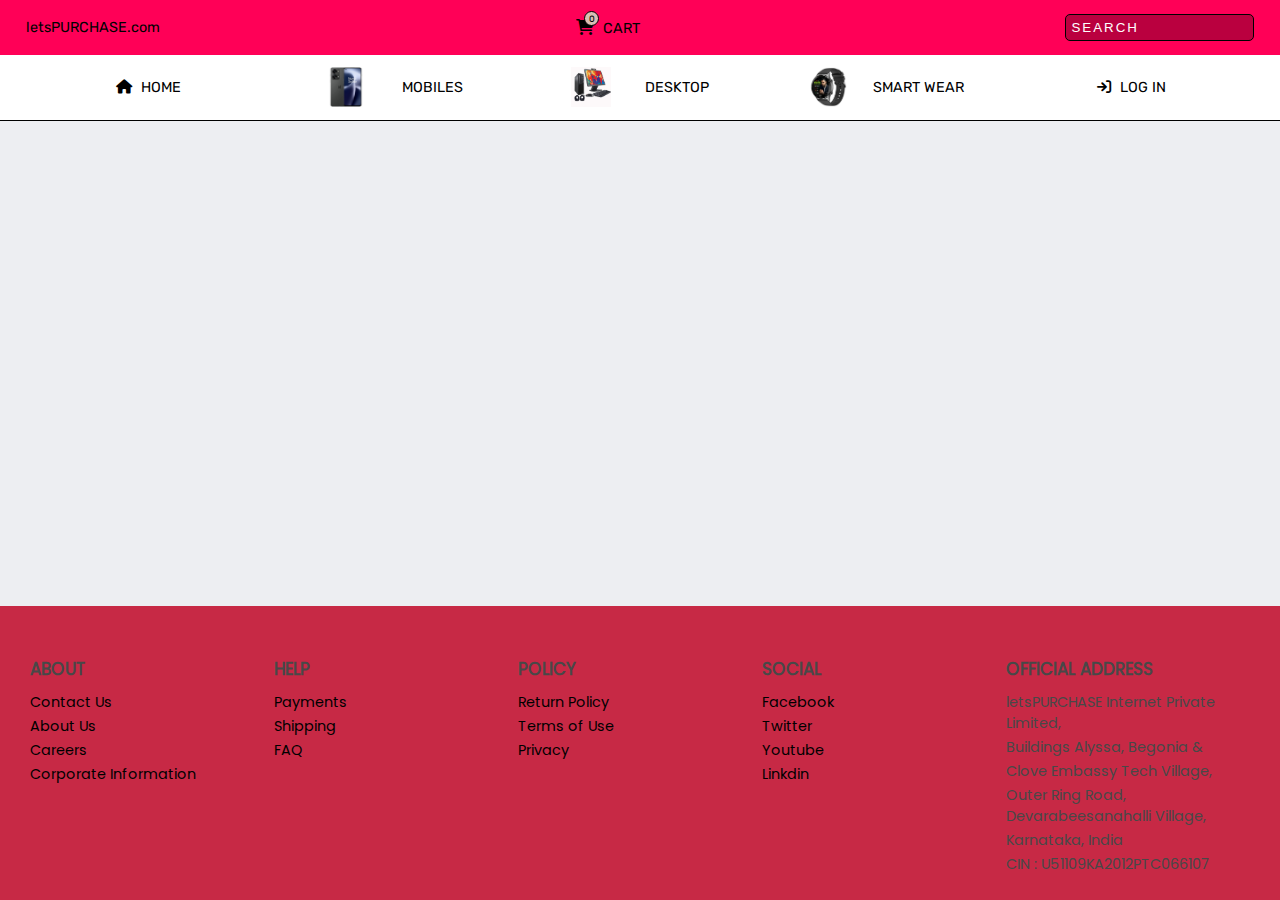
<file: pages/smart_wear.html>
<!DOCTYPE html>
<html lang="en">

<head>
	<meta charset="UTF-8">
	<meta http-equiv="X-UA-Compatible" content="IE=edge">
	<meta name="viewport" content="width=device-width, initial-scale=1.0">
	<link rel="stylesheet" href="../style/style.css">
	<!-- <link rel="stylesheet" href="../style/products_details.css"> -->
	<link rel="stylesheet" href="../style/all.min.css">
	<style>
		p span {
			display: inline-block;
		}
		.navStockCard .navStockImg {
			max-height: 100%;
			max-width: 100%;
			object-fit: contain;
		}

		.navStockName {
			text-align: center;
		}
	</style>
	<title>SMART-WEAR</title>
</head>

<body>
	<div id="mainDiv" class="bg-black-100">

		<nav id="topNav">
			<div class="topNavDiv" id="top_main_nav">
				<div class="flexbox flex_row w_50">
					<div id="navController" class="toggleBtn space_between">
						<div class="toggleSign navDash"></div>
						<div class="toggleSign navDash"></div>
						<div class="toggleSign navDash"></div>
					</div>
					<a href="./index.html">letsPURCHASE.com</a>
					<a class="bagPage nav_a" href="./bag.html">
						<span class="licon cart_span">
							<i class="fa-solid fa-cart-shopping"></i>
						</span>
						CART
						<span class="cart-item-no">0</span>
					</a>
				</div>
				<input type="search" name="search" id="search" placeholder="SEARCH">

			</div>
			<div class="topNavDiv hideDepartment short_top_nav" id="departments">
				<ul id="navUl">
					<li class="navLi">
						<a id="homePage" class="nav_a" href="../index.html">
							<span class="licon">
								<i class="fa-solid fa-house"></i>
							</span>
							HOME
						</a>
					</li>

					<li class="navLi">
						<a href="./mobiles.html" class="nav_a">
							<div id="mobilesPage" class="navStockCard">
								<img class="navStockImg" src="../img/mobiles/01.jpg" alt="mobiles">
								<p class="navStockName">MOBILES</p>
							</div>
						</a>
					</li>

					<li class="navLi">
						<a href="../desktop.html" class="nav_a">
							<div id="desktopPage" class="navStockCard">
								<img class="navStockImg" src="../img/desktop/01.jpg" alt="mobiles">
								<p class="navStockName">DESKTOP</p>
							</div>
						</a>
					</li>

					<li class="navLi">
						<a href="./smart_wear.html" class="nav_a">
							<div id="smartWearPage" class="navStockCard">
								<img class="navStockImg" src="../img/smart wear/01.jpg" alt="mobiles">
								<p class="navStockName">SMART WEAR</p>
							</div>
						</a>
					</li>

					<li class="navLi">
						<a id="loginPage" class="nav_a" href="./login.html">
							<span class="licon">
								<i class="fa-solid fa-arrow-right-to-bracket"></i>
							</span>
							LOG IN
						</a>
					</li>

				</ul>
			</div>
		</nav>

		<div id="mobileListContainer" class = "relative"></div>
		<footer id="footer"></footer>
	</div>

	<script src="../scripts/nav_controller.js"></script>
	<script src="../scripts/footer.js"></script>
	<script src="../scripts/bag/item_nos.js"></script>

</body>

</html>
</file>
<file: style/style.css>
/* -------------------------------------------------FONT FAMILY LIST------------------------------------------------- */


@font-face {
	font-family: poppins;
	src: url(../fonts/Poppins.ttf);
}

@font-face {
	font-family: rubik;
	src: url(../fonts/Rubik.ttf);
}

@font-face {
	font-family: rufina;
	src: url(../fonts/Rufina.ttf);
}

@font-face {
	font-family: nunito;
	src: url(../fonts/nunito_sans.ttf);
}

@font-face {
	font-family: michroma;
	src: url(../fonts/michroma.ttf);
}

:root {
	--department-width: 155px;
	--stock-filter-width: 250px
}

::-moz-selection {
	/* Code for Firefox */
	color: white;
	background: #FF0057;
}

::selection {
	color: white;
	background: #FF0057;
}

* {
	margin: 0;
	padding: 0;
	box-sizing: border-box;
}


/* ----------------------------------------------------NAV DASH---------------------------------------------------- */

.btnCover {
	position: absolute;
	top: 0;
	left: 0;
}

.btnCover#filterToggleBtnCover {
	left: 15px;
	top: 10px;
}

#filterToggleBtn,
.toggleBtn {
	width: 30px;
	height: 22px;
	display: none;
	flex-direction: column;
	align-content: center;
	align-items: center;
	cursor: pointer;
	z-index: 2;
	position: relative;
}

#filterToggleBtn {
	width: 25px;
	height: 20px;
}

.toggleBtn .justify_center {
	justify-content: center;
}

.pos_absolute {
	position: absolute;
}

.filterBtnSign,
.toggleSign {
	width: 100%;
	height: 4px;
	background: white;
	border-radius: 5px;
	transition: 0.5s;
}

.toggleSign.dash1 {
	transform: rotate(45deg);
}

.toggleSign.dash2 {
	display: none;
}

.toggleSign.dash3 {
	transform: rotate(-45deg);
}

.alertInfo {
	width: 100%;
	font-size: 1em;
	padding: 15px;
	background: #e9ecef;
	border-radius: 10px;
	color: #6c757d;
	letter-spacing: 1px;
	border: 2px solid #000000;
}

/* 
.toggleSign:first-child {
    transform: rotate(50deg);
}

.toggleSign:nth-child(2) {
    display: none;
}

.toggleSign:last-child {
    transform: rotate(-50deg);
} */


/* ------------------------------------------------MAIN CONTAINER------------------------------------------------ */

#mainDiv {
	width: 100%;
	font-family: poppins, serif;
	font-size: calc((1vw + 16px)/2);
	position: relative;
	min-height: 100vh;
	display: flex;
	flex-direction: column;
	align-items: center;
	justify-content: space-between;
}


nav#topNav {
	width: 100%;
	font-family: rubik, serif;
	position: fixed;
	top: 0;
	left: 0;
	border-bottom: 1px solid black;
	z-index: 100;
}

div.topNavDiv {
	padding: 1% 2%;
}

nav#topNav div#top_main_nav {
	background: #ff0057;
	display: flex;
	flex-direction: row;
	align-items: center;
	justify-content: space-between;
}

nav#topNav div:first-child a {
	text-decoration: none;
	color: black;
	position: relative;
	margin: 5px 0;
}

input#search {
	outline: none;
	border: 1px solid black;
	padding: 5px;
	border-radius: 5px;
	background-color: rgba(0, 0, 0, 0.272);
	color: white;
}

input#search::placeholder {
	color: white;
	letter-spacing: 2px;
}

div#departments {
	background-color: white;
}

.navStockCard {
	width: 85%;
	height: 40px;
	cursor: pointer;
	margin: 0 auto;
	/* 
	-webkit-box-shadow: 0px 0px 10px 0px rgba(199, 199, 199, 1);
	-moz-box-shadow: 0px 0px 10px 0px rgba(199, 199, 199, 1);
	box-shadow: 0px 0px 10px 0px #c7c7c7; 
	border: 2px solid transparent;
	border-radius: 50%;
	padding: 10px;
	*/
	display: flex;
	flex-direction: row;
	align-items: center;
	justify-content: space-evenly;
}

nav#topNav div#departments div#dashBTN {
	width: 30px;
	height: 21px;
	display: flex;
	flex-direction: column;
	align-items: center;
	justify-content: space-between;
	cursor: pointer;
	z-index: 1;
	background: transparent;
	padding: 0;
}

div#dashBTN span.dash {
	display: block;
	background: rgb(255 0 87);
	height: 5px;
	width: 100%;
	border-radius: 25px;
}

div#dashBTN.dashBTNActive span.dash {
	background: rgb(200 0 0);
}

ul#navUl {
	width: 100%;
	display: flex;
	justify-content: space-between;
	align-items: center;
	text-align: center;
}

li.navLi {
	width: calc(100%/4);
	list-style: none;
}

#navUl li.navLi a {
	text-decoration: none;
	color: black;
}

#navUl li.navLi a:hover {
	color: #FF0057;
}

ul.productsUl li a {
	width: 100%;
}

#navUl li.navLi ul.productsUl {
	list-style: none;
	text-align: left;
	position: absolute;
	z-index: 2;
	background: #FF0057;
	width: inherit;
	padding: 20px 5px;
	border-top-right-radius: 15px;
	border-top-left-radius: 15px;
	display: none;
}

div#departments ul#navUl li.navLi:hover ul.productsUl {
	display: block;
}

div#departments ul#navUl li.navLi:hover ul.productsUl li a:hover {
	color: white;
}

div#departments ul#navUl li.navLi ul li {
	padding: 0px 10px;
	margin-bottom: 10px;
	width: 100%;
}

div#departments ul#navUl li.navLi ul li:last-child {
	margin-bottom: 0;
}

div#departments ul#navUl li.navLi ul:hover {
	display: flex;
}

.licon {
	margin-right: 5px;
}

.cart_span {
	font-size: 16px;
}

.cart-item-no {
	width: 15px;
	height: 15px;
	background: #d9beb4;
	border: 1px solid black;
	border-radius: 50%;
	font-size: 9px;
	font-weight: 400;
	line-height: 15px;
	display: inline-block;
	text-align: center;
	margin-left: 5px;
	position: absolute;
	top: -7px;
	left: 3px;
}

nav#departments ul#navUl li.navLi a:hover .cart-item-no {
	border-color: red;
}

div#contentDiv {
	width: 100%;
	padding: 1%;
	margin: 140px auto 50px;
	position: relative;
}

div#contentDiv section#sec_1 {
	width: 100%;
	height: 300px;
	display: flex;
	justify-content: space-evenly;
	align-items: center;
	flex-direction: row;
}

div#contentDiv section#sec_1 div.imgDiv {
	height: 100%;
	width: 100%;
	display: flex;
	justify-content: center;
	align-items: center;
}

div#contentDiv section#sec_1 i.img_changer {
	width: 80px;
	height: 80px;
	font-size: 50px;
	background: #000000;
	color: white;
	border: 2px solid black;
	border-radius: 50%;
	display: flex;
	justify-content: center;
	align-items: center;
	flex-direction: row;
	cursor: pointer;
	position: absolute;
	z-index: 1;
}

.img_changer:first-child {
	left: 10px;
}

.img_changer:last-child {
	right: 10px;
}

div#contentDiv section#sec_1 i.img_changer:hover {
	background: white;
	color: black;
	outline: 2px solid black;
	transition: 0.1s;
}


/* -------------------------------------------------------INDEX------------------------------------------------------- */

section#sec_1 h1,
section#sec_1 p {
	position: absolute;
	z-index: 2;
	color: white;
	border-radius: 10px;
}

section#sec_1 h1 {
	font-size: 43px;
	line-break: normal;
	width: 49%;
	text-align: center;
	background: rgba(0, 0, 0, 0.3);
	padding: 1%;
}

section#sec_1 p {
	bottom: 5%;
	left: 10%;
}

section#sec_1 p a {
	color: #FF0057;
	background: rgba(30, 30, 30, 0.8);
	border: 2px solid black;
	text-decoration: none;
	padding: 8px 16px;
	border-radius: 25px;
}

section#sec_1 p a:hover {
	color: black;
	background-color: rgba(255, 0, 85, 0.8);
}

div#contentDiv section#sec_1 i.img_changer:active {
	background: #FF0057;
}

div#contentDiv section#sec_1 div.imgDiv img.furImg {
	max-height: 100%;
	max-width: 100%;
	object-fit: contain;
	transition: 5s linear;
}


.img_none {
	display: none;
}


/* -----------------------------------------------------PRODUCTS----------------------------------------------------- */

div.mainStockContainer,
#mobileListContainer,
#desktopListContainer {
	width: 100%;
	padding: 1%;
	margin: 110px auto 35px;
	display: flex;
	flex-direction: row;
	align-items: flex-start;
	justify-content: space-around;
	position: relative;
}

div.stockCardsHolder {
	width: 80%;
	display: flex;
	flex-direction: row;
	justify-content: space-between;
	align-items: center;
	flex-wrap: wrap;
	align-content: center;
	margin: 0 auto;
	padding: 15px;
}

.itemHeadding {
	width: 90%;
	background-color: #59121f;
	color: white;
	padding: 12px;
	margin: 0 auto 30px;
	font-size: 1rem;
	letter-spacing: 5px;
}

div.stockCardsHolder div.productStockCards {
	-webkit-box-shadow: 0px 0px 10px 0px rgba(199, 199, 199, 1);
	-moz-box-shadow: 0px 0px 10px 0px rgba(199, 199, 199, 1);
	box-shadow: 0px 0px 10px 0px #c7c7c7;
	border-radius: 8px;
	border: 3px solid transparent;
	margin: 10px;
	transition: 0.2s ease;
}

div.stockCardsHolder div.productStockCards:hover {
	border: 3px solid #c7c7c7;
}

div.stockCardsHolder a {
	text-decoration: none;
	color: black;
}

div.stockCardsHolder div.stockCard {
	width: 200px;
	height: 200px;
	display: flex;
	align-items: center;
	flex-direction: column;
	justify-content: center;
	cursor: pointer;
	font-size: 0.8rem;
	letter-spacing: 1px;
}

div.stockCardsHolder div.stockCard img.stockImg {
	max-height: 150px;
	margin: 0 auto;
}



.linkName,
.stockName {
	margin-top: 15px;
	width: 100%;
	text-align: center;
}

.indvStock div {
	cursor: pointer;
}


.swiper {
	width: 100%;
	height: 100%;
}


/* -----------------------------------------------------MOBILES----------------------------------------------------- */

/* ------------------ */

div#stockFilters {
	width: 25%;
	background-color: #fff;
	border-radius: 15px;
	padding: 15px;
	color: rgb(72 72 72);
	transition: 0.2s ease;
}

#filterHeadding {
	text-align: center;
	font-size: 1rem;
	letter-spacing: 2px;
	color: rgb(255 0 87);
	text-transform: uppercase;
	margin-bottom: 10px;
}

#filter_by_price {
	margin-bottom: 20px;
}

.filterOptionHeadding {
	position: relative;
	height: 20px;
	-webkit-user-select: none;
	-moz-user-select: none;
	-ms-user-select: none;
	user-select: none;
}

#scaleDiv {
	overflow: hidden;
	border-radius: 25px;
	margin: 5px 0;
	border: 1px solid black;
}

#priceScale {
	appearance: none;
	background: #1f1f29;
	border-radius: 15px;
	height: 11px;
	outline: none;
	border: none;
	display: block;
	width: 100%;
	display: flex;
}

#priceScale::-webkit-slider-thumb {
	appearance: none;
	width: 9px;
	height: 9px;
	border-radius: 25px;
	background-color: #10403b;
	cursor: pointer;
	border: 2px solid white;
	box-shadow: -140px 0 0 135px rgb(255 0 87);
}

#scaleDisplayDiv {
	display: flex;
	flex-direction: row;
	align-items: center;
	justify-content: space-between;
}

#starting_price,
#ending_price {
	border: 1px solid rgba(0, 0, 0, 0.5);
	width: 60px;
	text-align: center;
	line-height: 100%;
	padding: 5px 2px;
	font-family: rubik, serif;
}

.dropDown {
	cursor: pointer;
}

.dropDown::before {
	content: "";
	position: absolute;
	width: 6px;
	height: 6px;
	border-right: 2px solid black;
	border-bottom: 2px solid black;
	top: 25%;
	right: 5px;
	transform: rotate(225deg);
	transition: 0.2s ease;
}

.filterOpen.dropDown::before {
	transform: rotate(45deg);
}

.inputLabel {
	display: flex;
	position: relative;
	-webkit-user-select: none;
	-moz-user-select: none;
	-ms-user-select: none;
	user-select: none;
	flex-direction: row;
	align-items: center;
	width: 100%;
	padding-left: 35px;
	margin-bottom: 10px;
	line-height: 100%;
	height: 24px;
}

.inputLabel input {
	width: 0px;
	height: 0px;
	border: 7px solid rgb(0 0 0);
	opacity: 0;
	position: absolute;
}

.inputLabel span {
	width: 15px;
	height: 15px;
	border: 1px solid black;
	background-color: white;
	border-radius: 50%;
	display: inline-block;
	position: absolute;
	left: 0;
	cursor: pointer;
}

.inputLabel input:checked~span {
	background-color: #00fc00;
}

.customCheck {
	position: absolute;
	left: 0;
}

.hideDropDownBox {
	display: none;
}

/* ----------------------------------------------- */

div#mobiles div.mobileCard.stockCard {
	width: 150px;
	height: 100px;
	border: 2px solid black;
	border-radius: 7px;
	justify-content: center;
}

div.stockListHolder {
	width: 70%;
	display: flex;
	flex-direction: row;
	justify-content: space-between;
	align-items: flex-start;
	flex-wrap: wrap;
	align-content: center;
	margin: 0 auto;
	background-color: #fff;
	border-radius: 15px;
	padding: 15px;
}

p.cardName {
	text-align: center;
}

div#realmeCard p {
	background-color: orange;
	padding: 3px 6px;
}

div#poco p {
	background-color: #ebeb00;
	padding: 7px 13px;
}

div#nothing p {
	font-size: 12px;
	background: black;
	color: white;
	width: 70px;
	height: 70px;
	border-radius: 50%;
	display: flex;
	justify-content: center;
	align-items: center;
}

div#nazro p span {
	display: block;
	color: blue;
	font-weight: 900;
	font-size: 25px;
}

div#nazro p span:last-child {
	font-size: 10px;
}

div#oppo p {
	color: green;
	font-weight: 800;
	font-size: 25px;
	-webkit-transform: scale(2, 1);
	-moz-transform: scale(2, 1);
	-ms-transform: scale(2, 1);
	-o-transform: scale(2, 1);
	transform: scale(2, 1);
}

div#infinix p {
	font-family: michroma, serif;
	font-weight: 800;
	font-size: 18px;
	-webkit-transform: scaleY(2);
	-moz-transform: scaleX(2);
	-ms-transform: scaleX(2);
	-o-transform: scaleX(2);
	transform: scaleX(2);
}

div#samsung p {
	font-weight: 800;
	font-size: 20px;
}

div#iPhone p {
	font-weight: 800;
	font-size: 25px;
}

div.closeWindowBox {
	width: 100%;
	display: flex;
	justify-content: flex-end;
	align-items: center;
	padding: 0 20px;
}

div.closeWindowBox i {
	font-size: 40px;
	cursor: pointer;
}

div.closeWindowBox i:hover {
	color: #FF0057;
}


/* ----------------------------------------INDIVIDUAL PRODUCT---------------------------------------- */


/* #contentDiv{
	width: 80vw;
	margin: 0 auto;
} */


div.stocks {
	height: 200px;
	width: 100%;
	display: flex;
	justify-content: space-between;
	align-items: flex-start;
	padding: 0px 20px;
	cursor: pointer;
}

#computers {
	/* List of computers */
}

div.computerDivRow {
	font-size: 0.7rem;
	height: fit-content;
	padding: 5px 0;
}

div.stocks_computer {
	height: fit-content;
	margin-bottom: 20px;
}

div.stocks .productImg {
	width: 19%;
	height: 100%;
	margin-right: 6%;
}

div.stocks img {
	max-height: 100%;
	max-width: 100%;
	margin: 0 auto;
	display: block;
}

div.stocks div.productInfo {
	width: 59%;
	height: 100%;
	margin-right: 1%;
	display: flex;
	flex-direction: column;
	justify-content: space-between;
	align-items: flex-start;
}

div.stocks div.productInfo ul {
	margin-top: 4%;
}

div.stocks div.productInfo ul li,
#stockDetails .stockDetailsCol ul li {
	list-style: none;
}

div.stocks div.productInfo ul li::before,
#stockDetails .col2 ul li::before {
	content: "\2022";
	color: #f7a1a1;
	font-weight: bold;
	display: inline-block;
	width: 1em;
}

div.stocks div.pricing {
	height: 100%;
	width: 15%;
	font-size: 1rem;
	font-family: nunito;
}

div.computerDivRow div.pricing {
	font-size: 1rem;
}

.productDetailsSetDiv h2 {
	font-size: 1em;
	text-transform: uppercase;
	padding: 0 5px;
}

#productSpecificationDiv {
	width: 100%;
}

.specs {
	width: 95%;
	margin: 20px auto 0;
}

.specs table {
	width: 100%;
	margin-top: 5px;
}

.specs table tr {
	display: flex;
	padding-bottom: 5px;
}

.specs table tr td {
	padding: 5px;
}


/* -----------------------------------------PRODUCT DETAILS----------------------------------------- */

#stockDetails {
	width: 90%;
	display: flex;
	flex-direction: row;
	justify-content: flex-start;
	align-items: flex-start;
	margin: 120px auto 0;
}

#stockDetails .stockDetailsCol {
	height: 100%;
	display: flex;
	justify-content: center;
	flex-direction: column;
	align-items: center;
	align-content: center;
}

#stockDetails .col1 {
	width: 30vw;
	margin-right: 5vw;
}

#stockDetails .col1 div#col1DisplayImg {
	width: 100%;
	height: 244px;
	display: flex;
	justify-content: center;
	align-items: center;
	flex-direction: column;
	align-content: center;
	overflow: hidden;
	border: 10px solid transparent;
	padding: 10px;
}

#stockDetails .col1 div#col1DisplayImg img {
	height: 100%;
	width: 100%;
	object-fit: contain;
}

#stockDetails .col2 {
	width: 50vw;
	justify-content: space-evenly;
	align-items: flex-start;
	font-size: 1em;
}

#stockDetails .col1 .gallery {
	width: 100%;
	display: flex;
	flex-wrap: wrap;
	flex-direction: row;
	justify-content: space-between;
	align-items: center;
	overflow: hidden;
	margin-top: 30px;
}

#stockDetails .col1 .gallery ul.galleryImgList {
	width: 100%;
	display: flex;
	justify-content: space-between;
}

.computer_img_gallery {
	padding: 15px;
}

#stockDetails .col1 .gallery ul.galleryImgList li {
	list-style: none;
	text-align: center;
	width: 100px;
	height: 100px;
	display: flex;
	justify-content: center;
	align-items: center;
	flex-direction: row;
	align-content: center;
}

#stockDetails .col1 .gallery ul.galleryImgList li img {
	width: 100%;
	height: 100%;
	cursor: pointer;
	object-fit: contain;
}

#payments {
	width: 100%;
	height: 60px;
	display: flex;
	justify-content: space-between;
	align-items: center;
	margin-top: 15px;
}

#payments span a {
	height: 42px;
	width: 120px;
	border-radius: 5px;
	text-decoration: none;
	font-size: 1em;
	display: flex;
	flex-direction: row;
	align-content: center;
	align-items: center;
	justify-content: space-evenly;
	border: 2px solid black;
	transition: 0.3s ease;
}

#add_to_cart {
	background-color: #C72945;
	color: white;
}

#add_to_cart:hover {
	background-color: #ff0057;
}

#Buy_Now {
	color: #C72945;
}

#Buy_Now:hover {
	background-color: #C72945;
	color: white;
}

#stockDetails .col2 h4 {
	font-family: nunito, serif;
	margin-top: 10px;
}

#stockDetails .col2 div.stockDetailsColDiv {
	width: 100%;
	border: 1px solid rgba(0, 0, 0, 0.2);
	padding: 10px;
	margin: 10px 0 0;
}

#stockDetails .col2 div.stockDetailsColDiv div.paymentDetailsDiv {
	display: flex;
	justify-content: space-between;
	align-items: center;
	height: 30px;
	width: 200px;
	margin: 5px 0;
	/* background: yellow; */
}

div.stockDetailsSections {
	margin: 10px auto;
	border: 1px solid #00000033;
	padding: 10px;
}

div.stockDetailsSections h3 {
	text-transform: uppercase;
	letter-spacing: 1px;
}

#stockDetails .col2 div h3 {
	padding: 2px 0 4px;
}

#stockDetails .col2 div ul {
	padding: 10px 0 0;
}

#stockDetails .stockDetailsCol ul li {
	margin: 5px 0;
}

#stockDetails .stockDetailsCol table {
	width: 100%;
	border-collapse: collapse;
}

#stockDetails .stockDetailsCol table .tdr1 {
	width: 55%;
	margin-right: 10%;
}

#stockDetails .stockDetailsCol table .tdr2 {
	width: 35%;
}

#stockDetails .stockDetailsCol table tr.row {
	display: -webkit-flex;
	display: -ms-flexbox;
	display: flex;
	-webkit-flex-flow: row wrap;
	-ms-flex-flow: row wrap;
	flex-flow: row wrap;
	margin-bottom: 10px;
	flex-direction: row;
	align-content: center;
	justify-content: center;
	align-items: flex-start;
	padding: 5px;
}


/* ----------------------------------------------BAG----------------------------------------------*/

#cartContainer {
	width: 90%;
	display: flex;
	justify-content: space-between;
	align-items: flex-start;
	flex-direction: row;
	margin: 150px auto 0;
}

#cartContainer #cartProductDetails {
	width: 55%;
}

#cartContainer #cartProductDetails>div,
#cartContainer #cartPaymentDetails div,
#cartContainer #cartPaymentDetails h3 {
	width: 90%;
	margin: 0 auto;
}

#cartContainer #cartProductDetails>div {
	padding: 10px;
	background-color: #eaeaea;
	margin-bottom: 10px;
}

#cartContainer #cartProductDetails div#cartAddress {
	display: flex;
	flex-direction: row;
	justify-content: space-between;
	align-items: center;
}

#cartContainer #cartProductDetails div#cartAddress select {
	padding: 5px;
	outline: none;
	border: 2px solid black;
	background: transparent;
	font-size: 1em;
}

div#cartAddress select option {
	padding: 10px;
	color: #ff0057;
	cursor: pointer;
}


#cartProductList div.cpl {
	margin: 10px auto;
	background-color: white;
	display: flex;
	flex-direction: row;
	align-items: flex-start;
	padding: 10px;
}

#cartContainer #cartProductDetails #cartProductList div.cpl1 {
	width: 25%;
	height: 100%;
	margin-right: 25px;
}

#cartContainer #cartProductDetails #cartProductList div.cpl1 ul {
	display: flex;
	flex-direction: row;
	align-items: center;
	justify-content: space-between;
	margin-top: 15px;
}

#cartContainer #cartProductDetails #cartProductList div.cpl1 ul li {
	list-style: none;
}

div.cpl1 ul li:nth-child(1),
div.cpl1 ul li:nth-child(3) {
	width: 20%;
}



div.cpl1 ul li:nth-child(2) {
	width: 50%;
}

div.cpl1 ul li p {
	width: 20px;
	height: 20px;
	text-align: center;
	border: 1px solid black;
	border-radius: 50%;
	cursor: pointer;
}

div.cpl1 ul li p {
	/* border-color: green; */
}

#cartContainer #cartProductDetails #cartProductList div.cpl1 ul li input {
	width: 100%;
	text-align: center;
}

#cartContainer #cartProductDetails #cartProductList div.cpl1 div {
	width: 70%;
	margin: 0 auto;
}

#cartContainer #cartProductDetails #cartProductList div.cpl1 div img {
	width: 100%;
	height: 100%;
	object-fit: contain;
}

#cartContainer #cartProductDetails #cartProductList div.cpl2 {
	width: 60%;
}

div.cpl2 p {
	margin-bottom: 10px;
}

.cartRemove {
	transition: 0.1s ease;
	display: inline;
}

.cartRemove:hover {
	color: #ff0057;
	cursor: pointer;
}


#cartContainer #cartPaymentDetails {
	width: 40%;
}

#cartContainer #cartPaymentDetails h3 {
	padding: 5px 0;
	margin-bottom: 15px;
	border-bottom: 1px solid rgba(0, 0, 0, 0.5);
}

#cartContainer #cartPaymentDetails div {
	margin-top: 10px;
	display: flex;
	flex-direction: row;
	align-items: center;
	justify-content: space-between;
}

#cartContainer #cartPaymentDetails div#cartTotalAmount {
	padding: 10px 0;
	border-top: 1px solid rgba(0, 0, 0, 0.5);
	border-bottom: 1px solid rgba(0, 0, 0, 0.5);
	margin-top: 20px;
	font-weight: 700;
}

#cartContainer #cartPaymentDetails div#payNow {
    margin: 40px auto 20px;
}

#payNow p {
	display: inline-block;
	margin-left: auto;
	border: 2px solid black;
	padding: 5px 15px;
	cursor: pointer;
	background-color: #C72945;
	letter-spacing: 1px;
	border-radius: 5px;
}

#payNow p:hover {
	background-color: #FF0057;
}


/* ---------------------------------------------FOOTER---------------------------------------------*/

footer#footer {
	width: 100%;
	padding: 50px 30px 25px;
	background-color: #C72945;
	display: flex;
	flex-direction: row;
	justify-content: space-around;
	align-items: flex-start;
	align-content: center;
}

footer#footer div {
	width: calc(100%/3);
}

#footer h3 {
	margin-bottom: 10px;
}

#footer p {
	margin-bottom: 3px;
}

#footer div p:last-child {
	margin-bottom: 0;
}

#footer p a {
	text-decoration: none;
	color: black;
}

#footer p a:hover {
	color: white;
}



/* -----------------------UTILITY CSS----------------------- */

.flexbox {
	display: flex;
	align-items: center;
	justify-content: space-between;
}

.flex_grow_1 {
	flex-grow: 1;
}

.flex_row {
	flex-direction: row;
}

.flex_col {
	flex-direction: column;
}

.justify_center {
	justify-content: center;
}

.justify_start {
	justify-content: start;
}

.space_between {
	justify-content: space-between;
}

.table {
	width: 100%;
	border-collapse: collapse;
}

.table tr {
	display: flex;
	flex-direction: row;
	align-items: center;
}

.relative {
	position: relative;
}

.absolute {
	position: absolute;
}

.r_0 {
	right: 0;
}

.w_100 {
	width: 100%;
}

.w_50 {
	width: 50%;
}

.w_80 {
	width: 80%;
}

.w_75 {
	width: 75%;
}

.w_25 {
	width: 25%;
}

.my_5 {
	margin-top: 5px;
	margin-bottom: 5px;
}

.my_10 {
	margin-top: 10px;
	margin-bottom: 10px;
}

.mt_20 {
	margin-top: 20px;
}

.py_5 {
	padding-top: 5px;
	padding-bottom: 5px;
}

.pb_5 {
	padding-bottom: 5px;
}

.pb_10 {
	padding-bottom: 10px;
}

.mx_auto {
	margin-left: auto;
	margin-right: auto;
}

.hr {
	height: 1px;
	width: 100%;
}

.hr_2px {
	height: 2px;
	margin: 13px auto;
}

.hr_black {
	background-color: rgba(0, 0, 0, 0.2);
}

.hr_red {
	background: red;
}

.bg_black_20 {
	background-color: #00000033;
}

.side_bar_hr {
	margin: 5px auto 10px;
}

.hr_w_80 {
	width: 85%;
}

.bg-black-100 {
	background-color: #edeef2;
	color: #484848;
}

.bg_red {
	background-color: #ff0057;
}


.fs_1em {
	font-size: 1em;
}

.fs_2em {
	font-size: 2em;
}

.ul {
	list-style: none;
}



/* --------------------------------------------------MEDIA QUERY-------------------------------------------------- */

@media screen and (max-width: 2560px) {}

@media screen and (max-width: 627px) {
	div.mainStockContainer {
		margin: 0px auto;
	}

	#mobileListContainer
	#desktopListContainer {
		position: relative;
	}

	#filterToggleBtn {
		display: flex;
	}

	.hideDepartment {
		left: calc((var(--department-width)*-1));
	}

	div#stockFilters.hideStockFilter {
		left: calc(var(--stock-filter-width) * -1);
	}

	div#stockFilters {
		position: absolute;
		left: calc((627px - (var(--stock-filter-width))) / 2);
		width: var(--stock-filter-width);
		top: 0px;
		border: 1px solid black;
	}

	div.stockListHolder {
		width: 100%;
	}

	div.stockCardsHolder {
		width: 90%;
	}

	.navStockCard {
		width: 100%;
		height: 50px;
		justify-content: flex-start;
	}

	.navStockCard .navStockImg {
		margin-right: 5%;
	}

	/* cart desine */
	#cartContainer {
		width: 100%;
		display: flex;
		justify-content: space-between;
		align-items: center;
		flex-direction: column;
	}
	#cartContainer #cartProductDetails {
		width: 70%;
	}
	#cartContainer #cartPaymentDetails {
		width: 50%;
	}
	.cart-item-no {
		width: 12px;
		height: 12px;
		font-size: 7px;
		line-height: 12px;
	}

	.cart_span {
		font-size: 14px;
	}
}

@media screen and (max-width: 557px) {
	div.stockCardsHolder {
		justify-content: center;
	}
	div#stockFilters {
		left: calc((557px - (var(--stock-filter-width))) / 2);
	}
}

@media screen and (max-width: 513px) {
	.toggleBtn {
		display: flex;
	}

	nav#topNav div#top_main_nav {
		display: block;
	}

	div.topNavDiv>div {
		width: 100%;
		margin: 5px auto 10px;
		display: flex;
		flex-direction: row;
		justify-content: space-between;
		align-items: center;
	}

	.cart_span {
		font-size: 13px;
	}

	.cart-item-no {
		width: 13px;
		height: 13px;
		font-size: 10px;
		line-height: 13px;
		top: -7px;
		left: 2px;
	}

	div#departments {
		position: fixed;
		width: var(--department-width);
		height: calc(100% - 55px);
		top: 55px;
		background-color: white;
		color: white;
		padding: 10px 15px;
	}

	div#departments.short_top_nav{
		height: calc(100% - 83px);
		top: 83px;
	}

	div#departments ul#navUl {
		flex-direction: column;
		height: 100%;
		width: 100%;
		background-color: transparent;
	}

	div#departments ul#navUl li.navLi {
		width: 100%;
		text-align: start;
	}

	div#departments ul#navUl li.navLi a {
		color: black;
	}

	input#search {
		width: 100%;
		font-size: 1em;
		padding: 10px 5px;
		background-color: white;
		border: none;
	}

	div#stockFilters {
		left: calc((513px - (var(--stock-filter-width))) / 2);
	}

	input#search::placeholder {
		color: grey;
	}

	.licon {
		margin-right: 10px;
	}
}

@media screen and (max-width: 425px) {

	div#stockFilters {
		left: calc((425px - (var(--stock-filter-width))) / 2);
	}

	/* --------------NAVIGATION-------------- */
	div.stockCardsHolder {
		flex-direction: column;
		align-items: center;
	}

	section#sec_1 h1 {
		width: 80%;
		font-size: 2rem;
	}


	/* ------------INDIVIDUAL PRODUCT------------ */

	div.stocks {
		height: 130px;
	}

	div.stocks .productImg {
		width: 25%;
		height: 70%;
	}

	div.stocks div.productInfo {
		font-size: 0.7em;
	}

	div.stocks div.pricing {
		font-size: 1em;
	}



	/* -------------STOCK DETAILS------------- */

	#stockDetails {
		flex-direction: column;
	}

	#stockDetails .stockDetailsCol {
		height: 100%;
		margin: auto;
	}

	#stockDetails .col1 {
		width: 100%;
	}

	#stockDetails .col2 {
		width: 100%;
		margin-top: 20px;
	}


	/* cart design */
	#cartContainer #cartProductDetails {
		width: 90%;
	}
	#cartContainer #cartPaymentDetails {
		width: 75%;
	}


	/* ----------------FOOTER---------------- */
	footer#footer {
		font-size: 0.7rem;
	}

}

@media screen and (max-width: 320px) {
	div#stockFilters {
		left: calc((320px - (var(--stock-filter-width))) / 2);
	}

	#cartContainer #cartProductDetails>div {
		padding: 0px;
	}
	footer#footer {
		font-size: 0.8em;
	}
}


@media screen and (max-width: 250px) {
	div#stockFilters {
		left: calc((250px - (var(--stock-filter-width))) / 2);
	}
	#payments span a {
		width: calc(20vw + 40px);
	}
}
</file>
<file: style/products_details.css>
#stockDetails {
    width: 90%;
    height: 350px;
    display: flex;
    flex-direction: row;
    justify-content: flex-start;
    align-items: flex-start;
    margin: 0 auto;
    align-content: center;
    flex-wrap: wrap;
}

#stockDetails .col1 {
    width: 200px;
    margin-right: 60px;
}

#stockDetails .col1 img {
	width: 100%;
}

#stockDetails .col2 {
	width: 60vw;
}

#stockDetails .col1 .gallery {
	width: 100%;
	height: 100px;
	display: flex;
	flex-wrap: wrap;
	flex-direction: row;
	justify-content: space-between;
	align-items: center;
	overflow: hidden;
}

#stockDetails .col1 div.gallery img {
	width: calc(100%/3);
}
</file>
